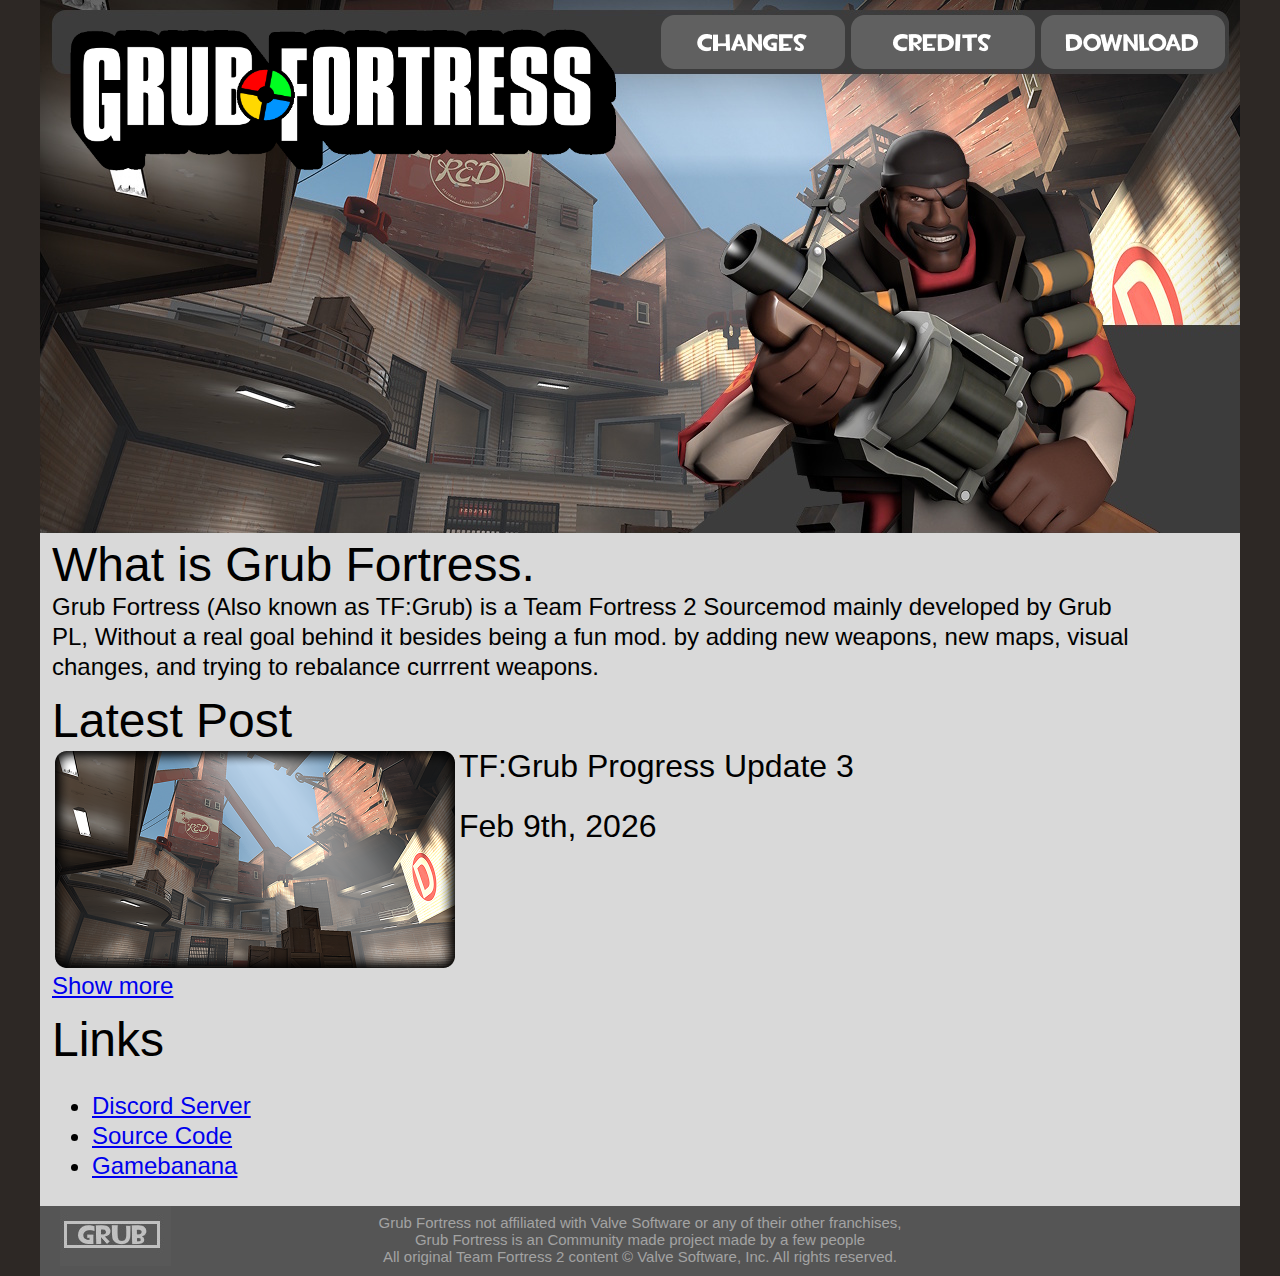
<file: index.html>
<!DOCTYPE HTML PUBLIC "-//W3C//DTD HTML 4.01 Transitional//EN" "http://www.w3.org/TR/html4/loose.dtd">
<html>
<head>
	<meta property="og:title" content="Grub Fortress - Main Page">
	<meta property="og:description" content="Grub Fortress is a Team Fortress 2 Sourcemod">
	<meta property="og:image" content="https://grub-fortress.github.io/images/logo.png">
	<meta name="google-site-verification" content="PGnd_zLhFqprCyQJzB59lXVXNpOjvIG67Uxj0VPS5ao"/>
<link rel="shortcut icon" href="https://www.teamfortress.com/images/favicon.ico" />
<title>Grub Fortress</title>
<link rel="stylesheet" type="text/css" href="main.css" />
<style type="text/css">
#pageContainer, #mainbody, body, html {
	min-height:100%;
}
</style>
<meta http-equiv="Content-Type" content="text/html; charset=utf-8">
</head>
<center>
	
	<div id="mainContainer">
	<div id="pageContainer">
		<div id="MainHeader">
			<a href="index.html" id="logoLink"><img src="images/logo.png" alt="Grub Fortress" id="logoImg"></a>
			<div id="navButtons">
				<a href="changes.html"><img src="images/btn_changes.png" alt="CHANGES" class="navButton"></a>
				<a href="credits.html"><img src="images/btn_credits.png" alt="CREDITS" class="navButton"></a>
				<a href="download.html"><img src="images/btn_download.png" alt="DOWNLOAD" class="navButton"></a>
			</div>
			<div id="MainText">   
			<div id="MainText_Title">
        What is Grub Fortress.
      </div>
        Grub Fortress (Also known as TF:Grub) is a Team Fortress 2 Sourcemod mainly developed by Grub PL, Without a real goal behind it besides being a fun mod. by adding new weapons, new maps, visual changes, and trying to rebalance
        currrent weapons.
			<div id="MainText_TitleStandalone">
        Latest Post
      </div>
		<table>
			<tr>
				<td><a href="posts-new_website.html"><img src="images/post1.png" alt="post1"></a></td>
				<td valign="top" style="font-size:32px;"> TF:Grub Progress Update 3<br><br>Feb 9th, 2026</td>
			</tr>
		</table>
          <a href="posts.html" target="_blank" rel="noopener noreferrer">Show more</a>
			<div id="MainText_TitleStandalone">
        Links
      </div>
        <ul>
          <li><a href="discord.html" target="_blank" rel="noopener noreferrer">Discord Server</a></li>
          <li><a href="https://github.com/grub-fortress/grub_fortress_src" target="_blank" rel="noopener noreferrer">Source Code</a></li>
          <li><a href="https://gamebanana.com/games/23398" target="_blank" rel="noopener noreferrer">Gamebanana</a></li>
        </ul>
		<div style="height:1px;"></div>
			</div>
		</div>
	<div id="footer">
		<div id="copyright">
			Grub Fortress not affiliated with Valve Software or any of their other franchises,<br />
		 	Grub Fortress is an Community made project made by a few people<br />
      All original Team Fortress 2 content © Valve Software, Inc. All rights reserved.
		</div>
	<div id="footerLogo"><img src="images/grub_logo.jpg" height="60" width="111" border="0"></div>
	</div>
  </div>
</div>
</div>
</center>		
</body>
</file>
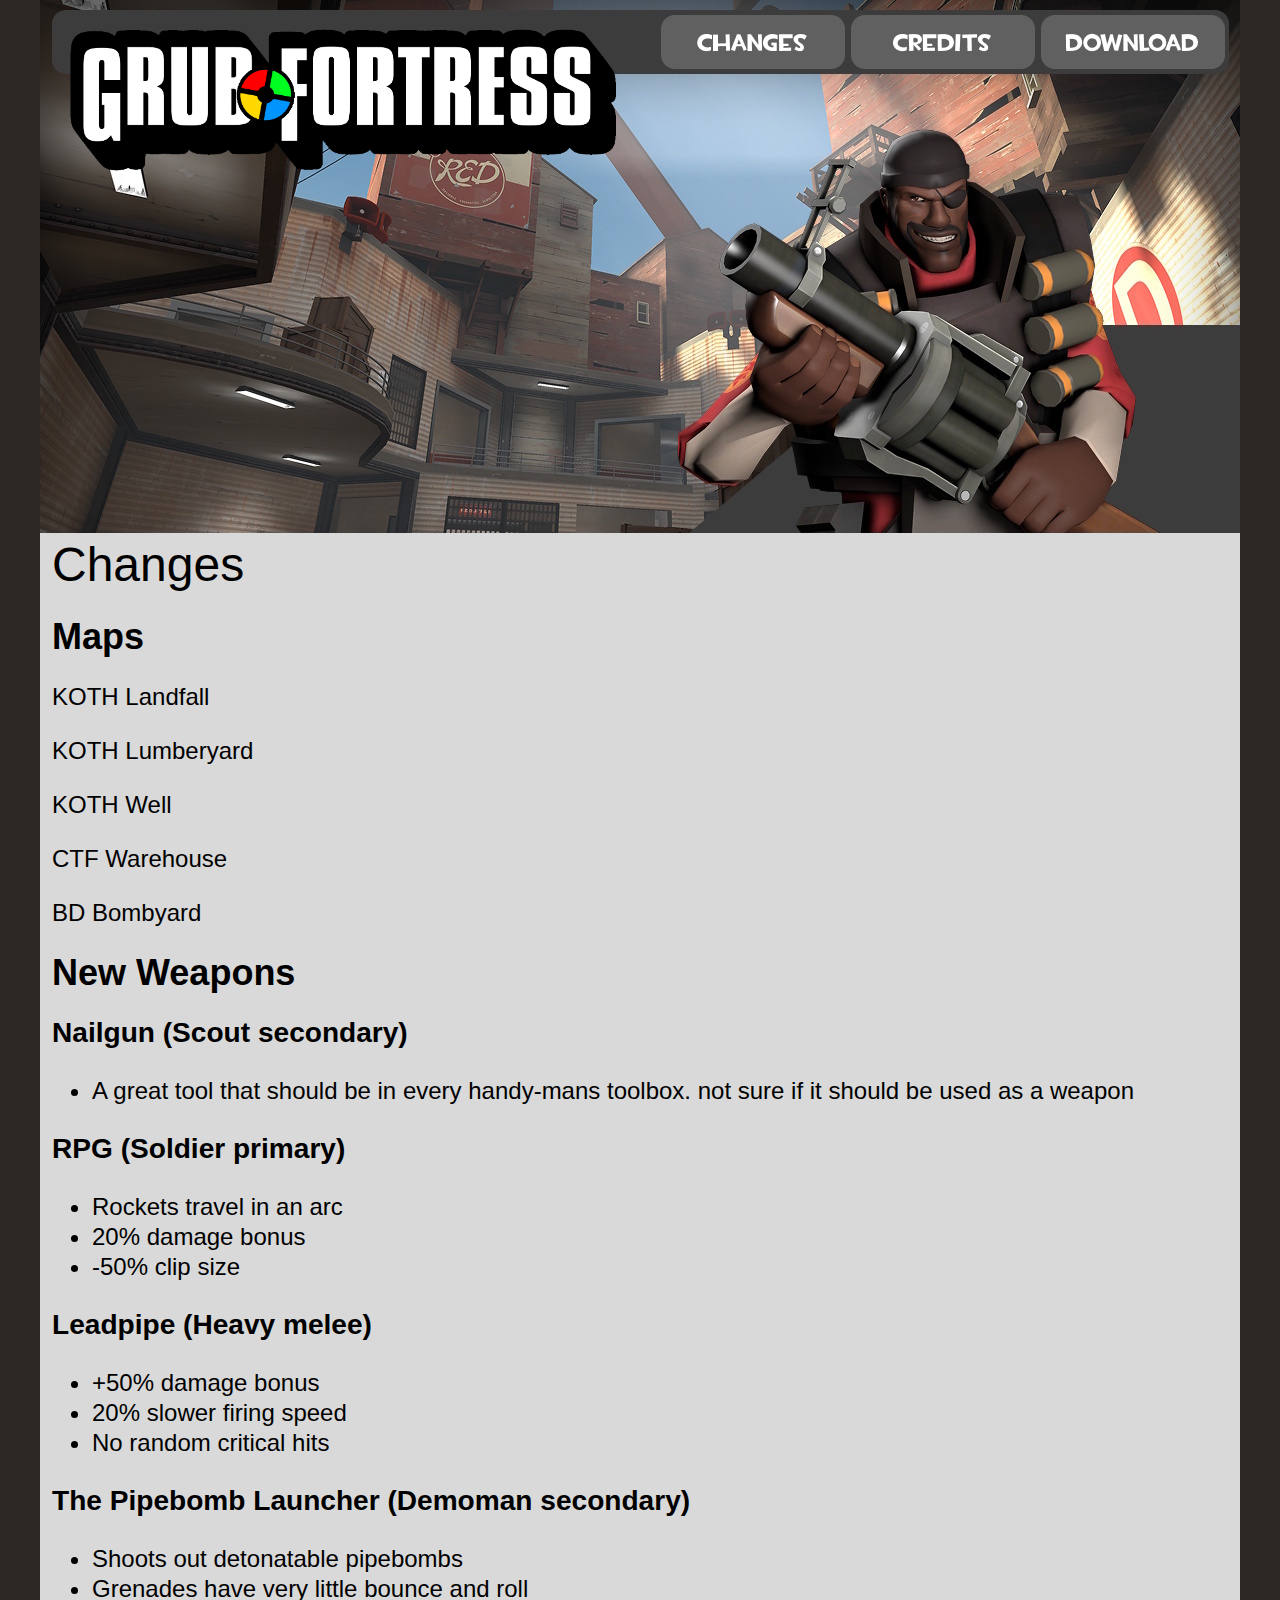
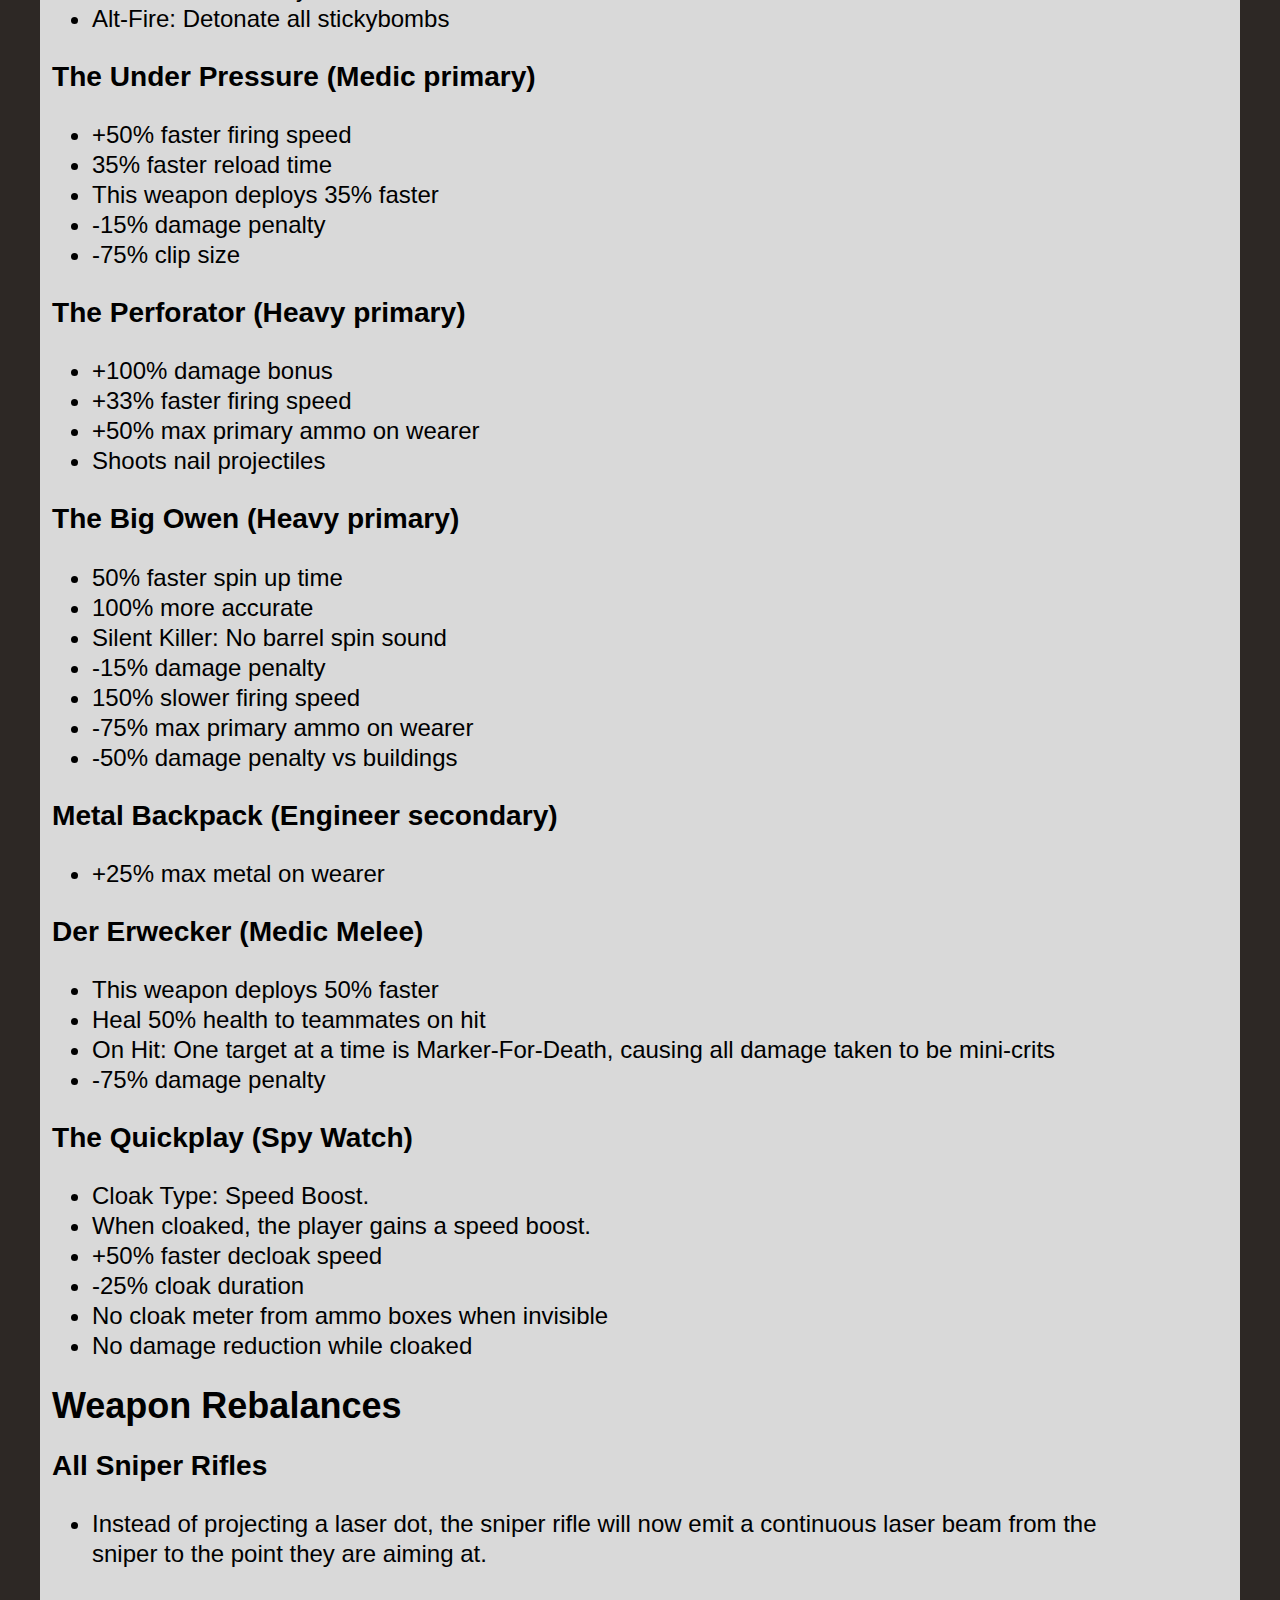
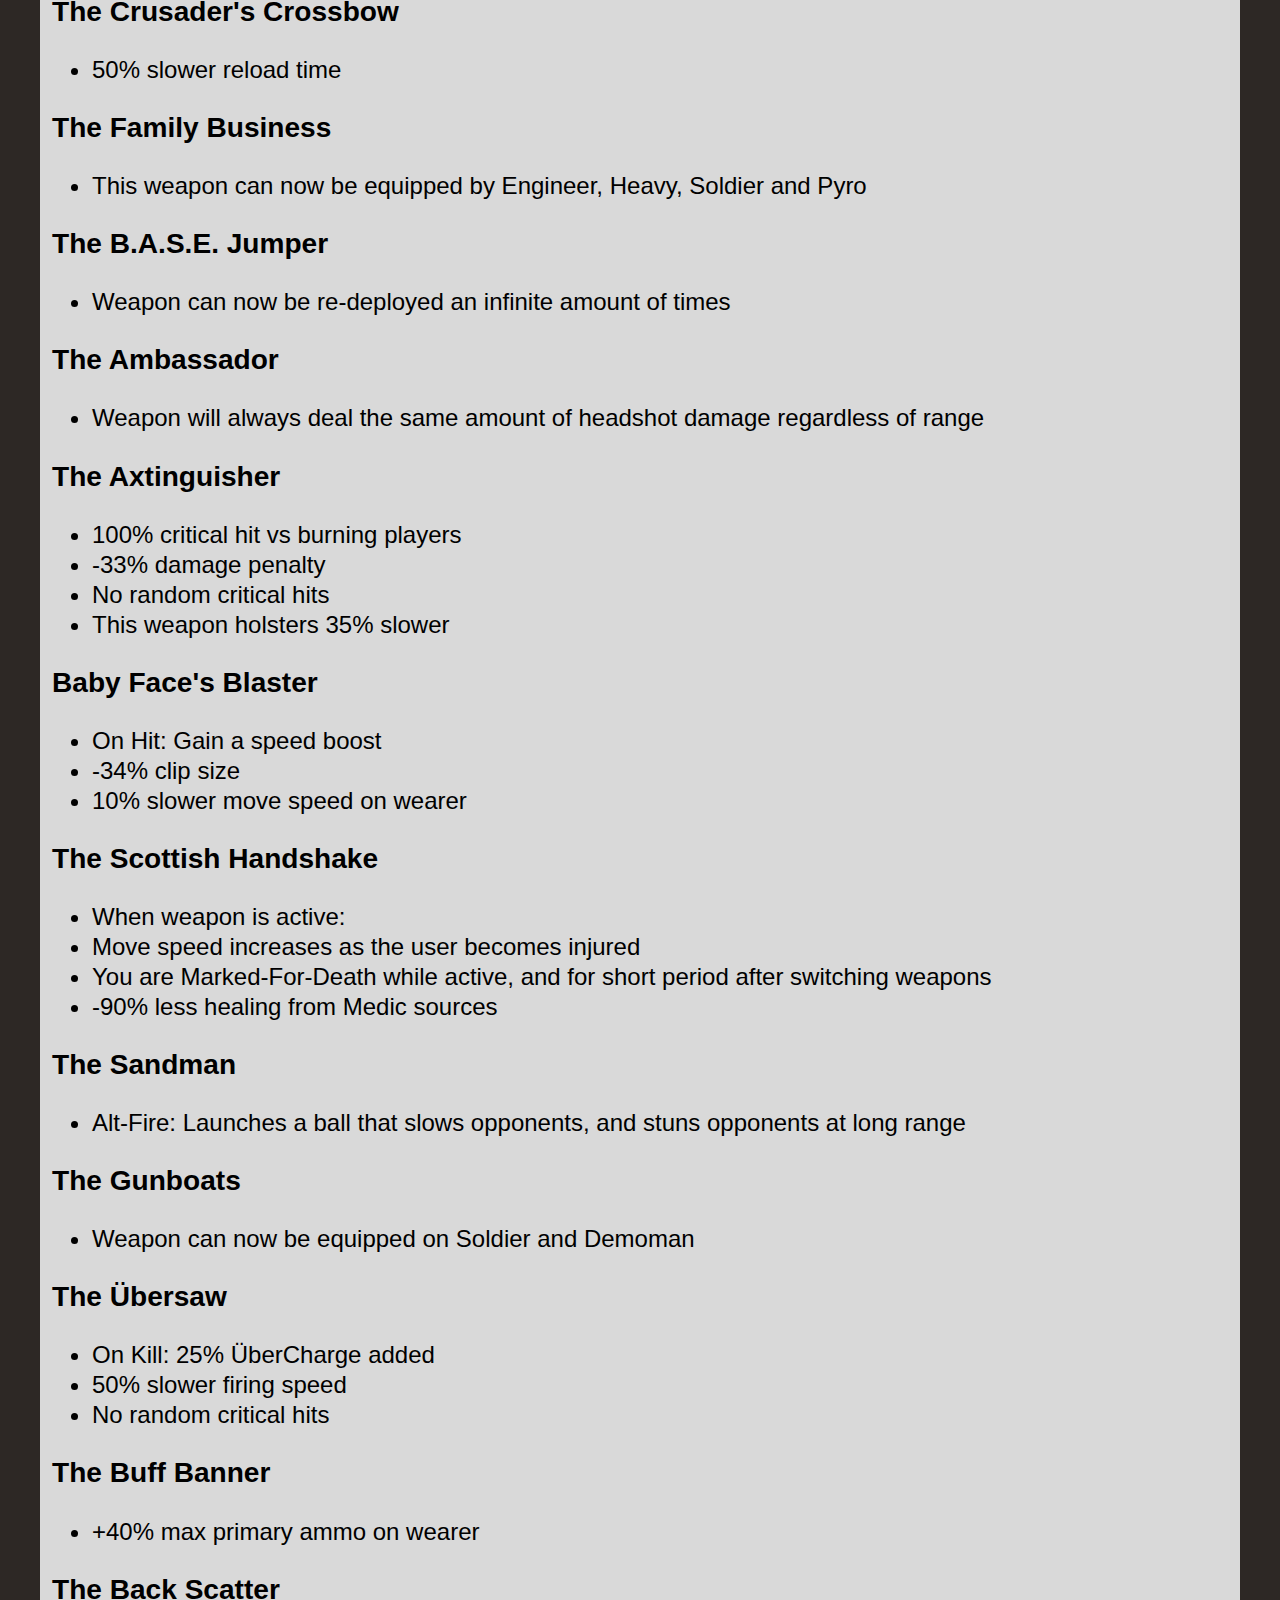
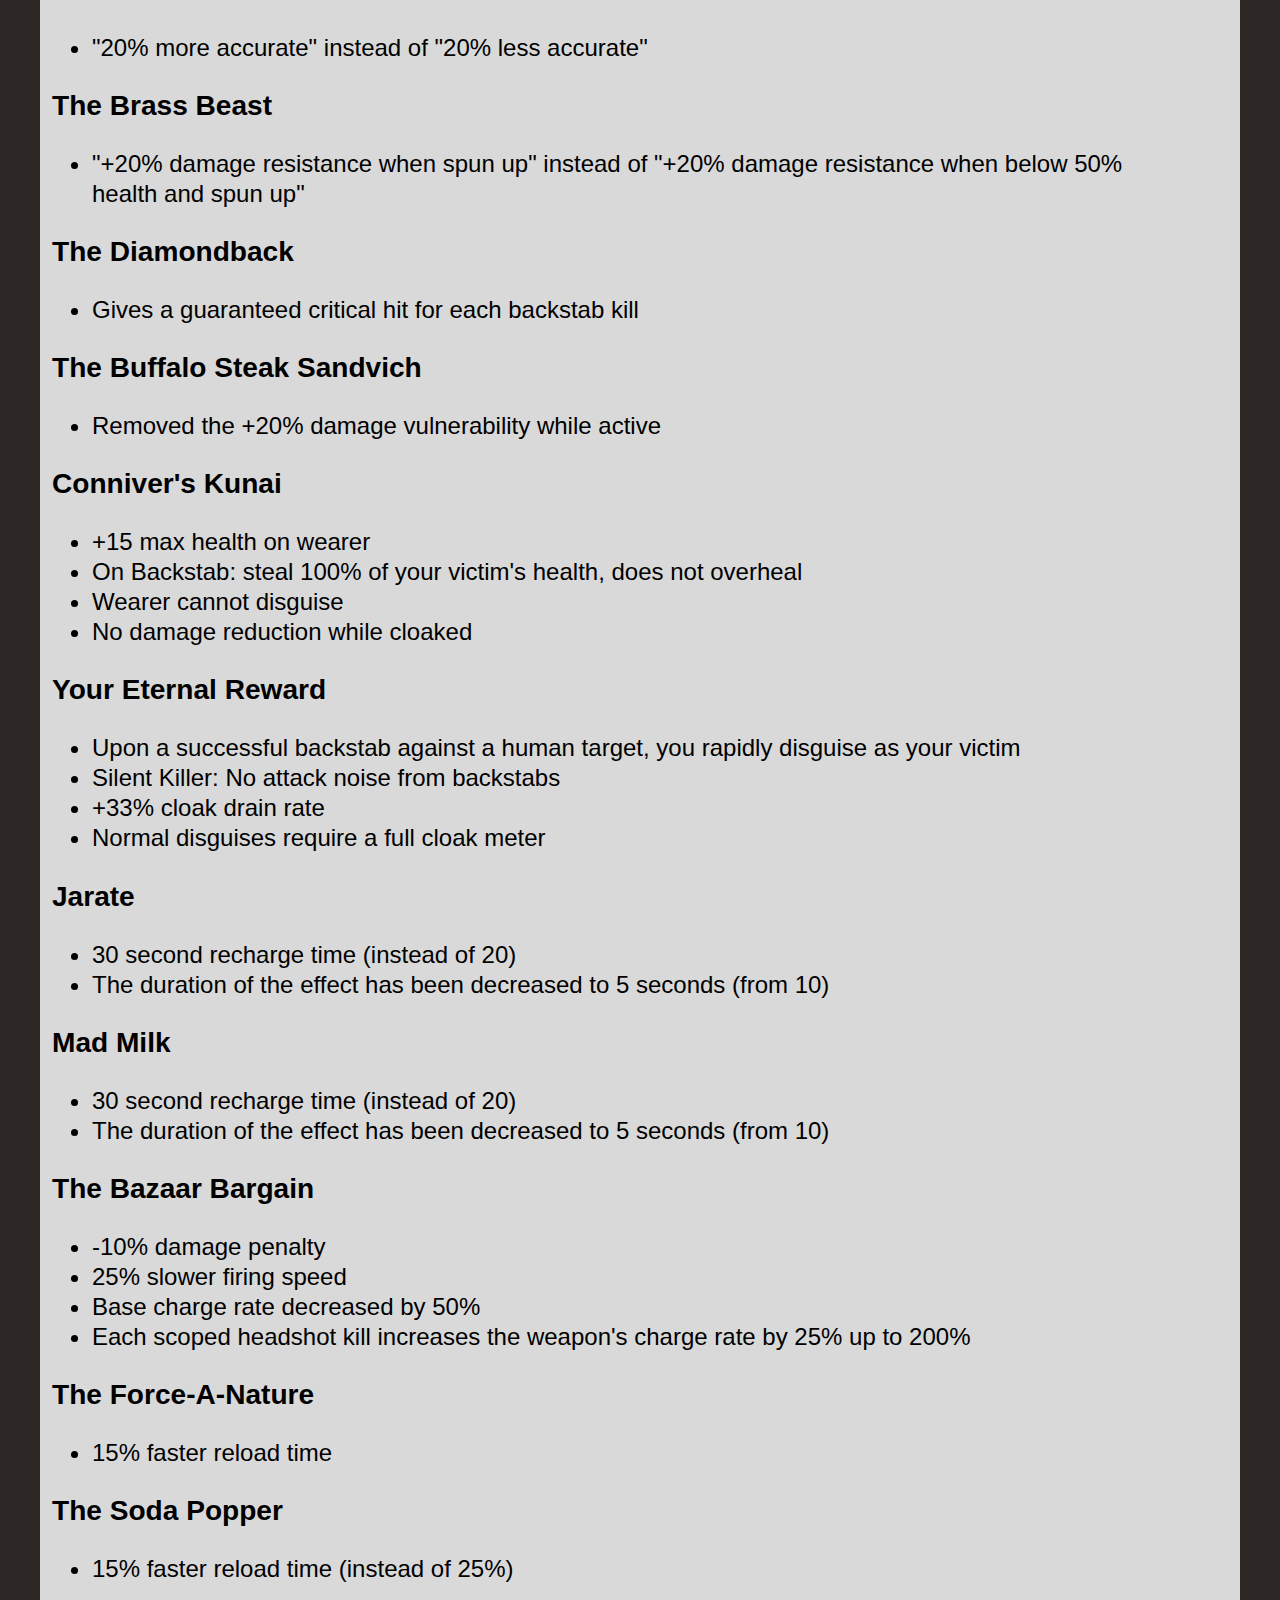
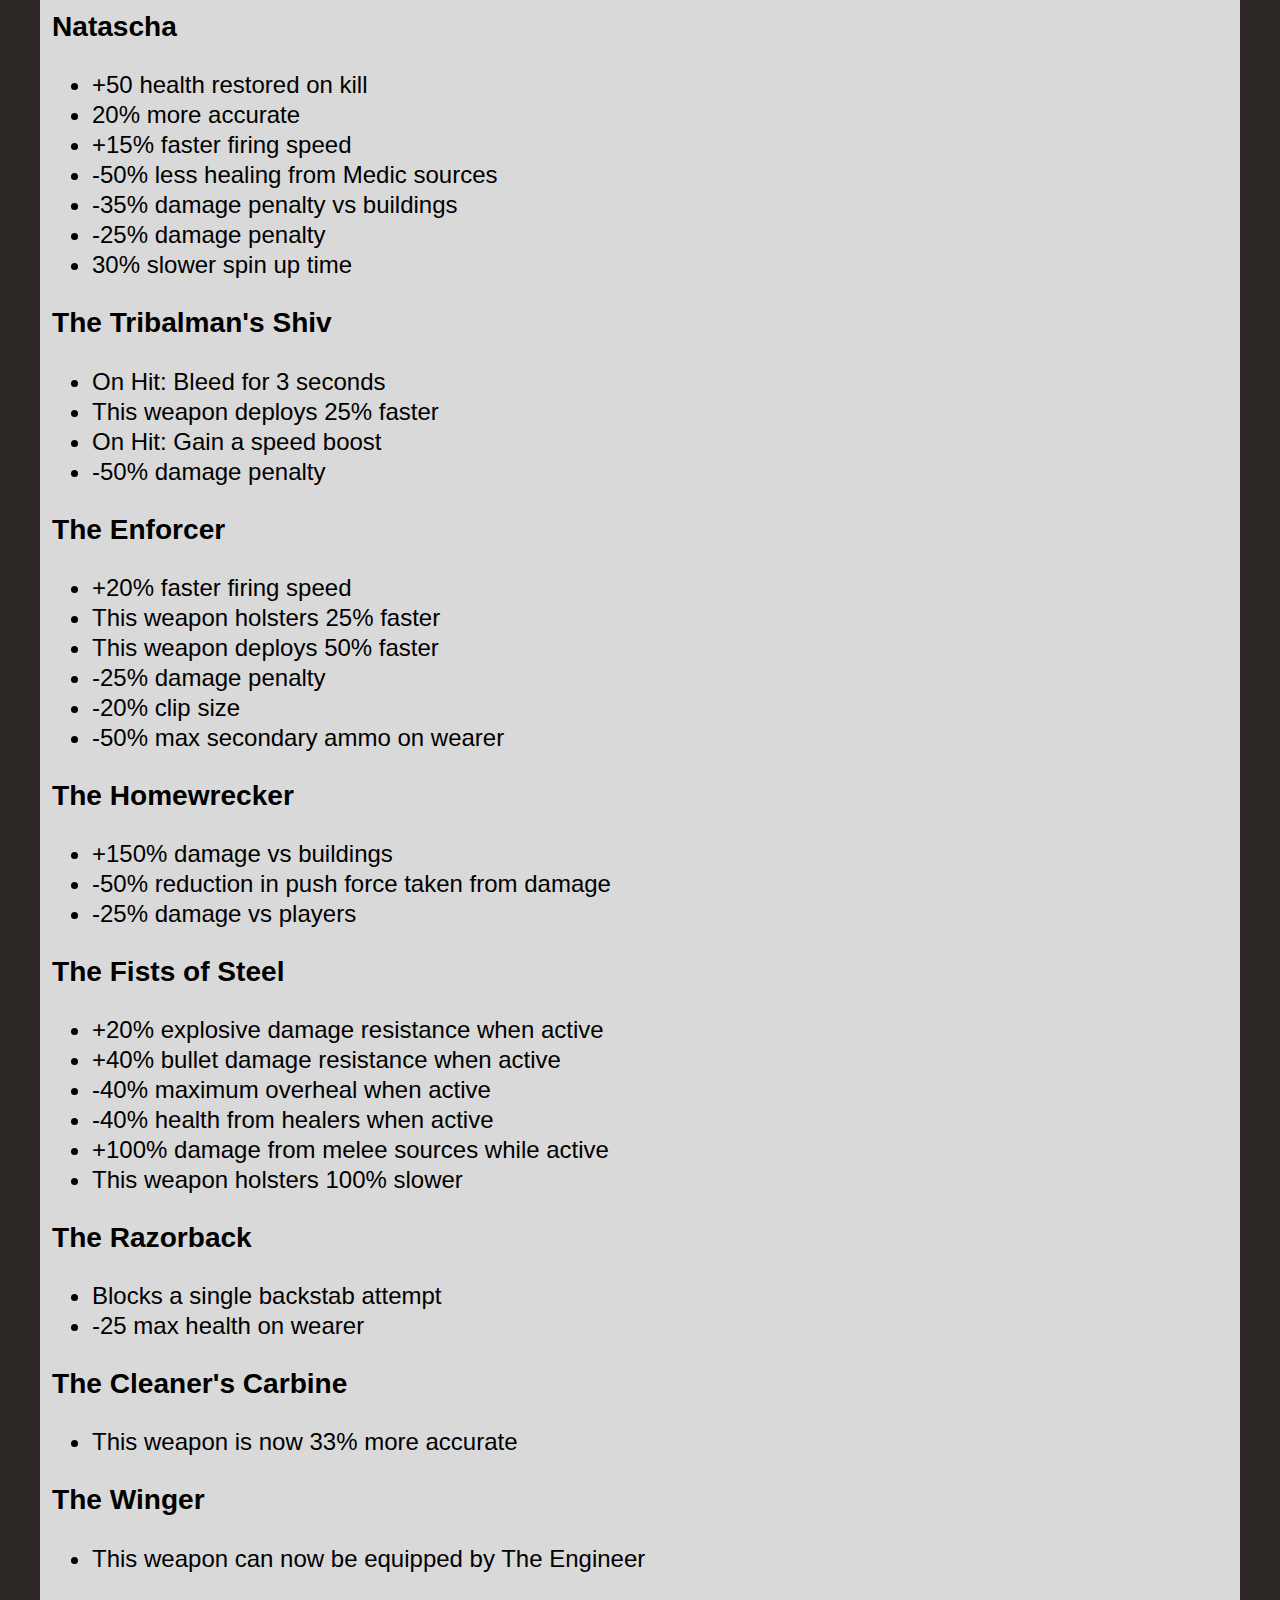
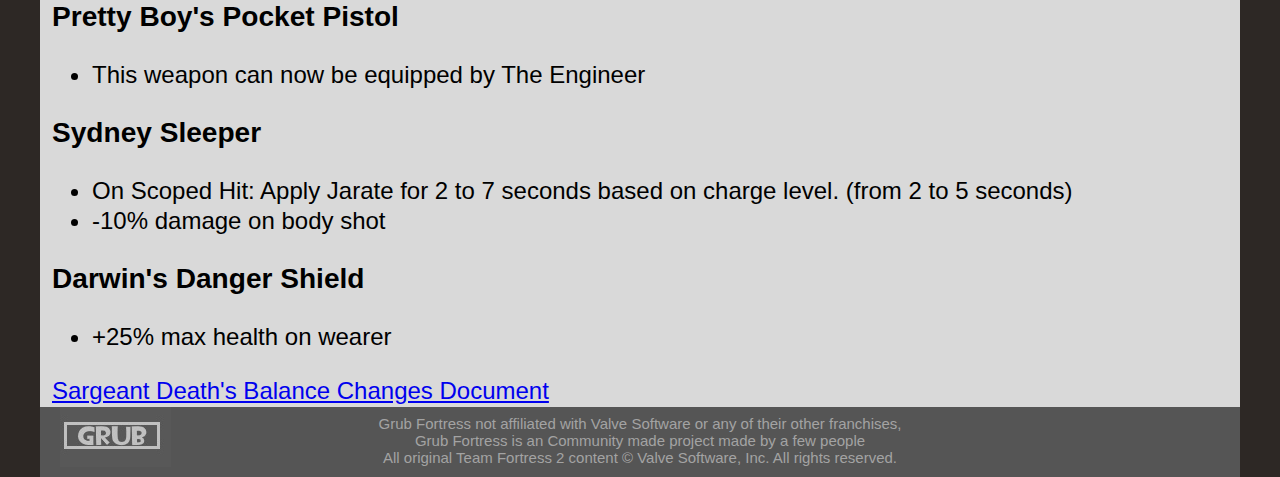
<file: changes.html>
<!DOCTYPE HTML PUBLIC "-//W3C//DTD HTML 4.01 Transitional//EN" "http://www.w3.org/TR/html4/loose.dtd">
<html>
<head>
	<meta property="og:title" content="TF:Grub - Changes">
	<meta property="og:description" content="All Changes For Grub Fortress">
	<meta property="og:image" content="images/logo.png">
<link rel="shortcut icon" href="https://www.teamfortress.com/images/favicon.ico" />
<title>Grub Fortress</title>
<link rel="stylesheet" type="text/css" href="main.css" />
<style type="text/css">
#pageContainer, #mainbody, body, html {
	min-height:100%;
}
</style>
<meta http-equiv="Content-Type" content="text/html; charset=utf-8">
</head>
<center>
	
	<div id="mainContainer">
	<div id="pageContainer">
		<div id="MainHeader">
			<a href="index.html" id="logoLink"><img src="images/logo.png" alt="Grub Fortress" id="logoImg"></a>
			<div id="navButtons">
				<a href="changes.html"><img src="images/btn_changes.png" alt="CHANGES" class="navButton"></a>
				<a href="credits.html"><img src="images/btn_credits.png" alt="CREDITS" class="navButton"></a>
				<a href="download.html"><img src="images/btn_download.png" alt="DOWNLOAD" class="navButton"></a>
			</div>
			<div id="MainText">
		<div id="MainText_Title">
			Changes
		</div>
		
<h2>Maps</h2>
<p>KOTH Landfall</p>
<p>KOTH Lumberyard</p>
<p>KOTH Well</p>
<p>CTF Warehouse</p>
<p>BD Bombyard</p>

	<h2>New Weapons</h2>

	<h3>Nailgun (Scout secondary)</h3>
	<ul>
  	<li>A great tool that should be in every handy-mans toolbox. not sure if it should be used as a weapon</li>
	</ul>

	<h3>RPG (Soldier primary)</h3>
	<ul>
  	<li>Rockets travel in an arc</li>
  	<li>20% damage bonus</li>
  	<li>-50% clip size</li>
	</ul>

	<h3>Leadpipe (Heavy melee)</h3>
	<ul>
  	<li>+50% damage bonus</li>
  	<li>20% slower firing speed</li>
  	<li>No random critical hits</li>
	</ul>

	<h3>The Pipebomb Launcher (Demoman secondary)</h3>
	<ul>
  	<li>Shoots out detonatable pipebombs</li>
  	<li>Grenades have very little bounce and roll</li>
  	<li>Alt-Fire: Detonate all stickybombs</li>
	</ul>

	<h3>The Under Pressure (Medic primary)</h3>
	<ul>
  	<li>+50% faster firing speed</li>
  	<li>35% faster reload time</li>
    <li>This weapon deploys 35% faster</li>
  	<li>-15% damage penalty</li>
  	<li>-75% clip size</li>
	</ul>

	<h3>The Perforator (Heavy primary)</h3>
		<ul>
		<li>+100% damage bonus</li>
		<li>+33% faster firing speed</li>
		<li>+50% max primary ammo on wearer</li>
		<li>Shoots nail projectiles</li>
	</ul>

	<h3>The Big Owen (Heavy primary)</h3>
		<ul>
		<li>50% faster spin up time</li>
		<li>100% more accurate</li>
    <li>Silent Killer: No barrel spin sound</li>
    <li>-15% damage penalty</li>
		<li>150% slower firing speed</li>
		<li>-75% max primary ammo on wearer</li>
    <li>-50% damage penalty vs buildings</li>
	</ul>

	<h3>Metal Backpack (Engineer secondary)</h3>
		<ul>
		<li>+25% max metal on wearer</li>
	</ul>

	<h3>Der Erwecker (Medic Melee)</h3>
		<ul>
		<li>This weapon deploys 50% faster</li>
		<li>Heal 50% health to teammates on hit</li>
    <li>On Hit: One target at a time is Marker-For-Death, causing all damage taken to be mini-crits</li>
		<li>-75% damage penalty</li>
	</ul>

	<h3>The Quickplay (Spy Watch)</h3>
	<ul>
		<li>Cloak Type: Speed Boost.</li>
		<li>When cloaked, the player gains a speed boost.</li>
		<li>+50% faster decloak speed</li>
		<li>-25% cloak duration</li>
		<li>No cloak meter from ammo boxes when invisible</li>
		<li>No damage reduction while cloaked</li>
	</ul>

<h2>Weapon Rebalances</h2>

<h3>All Sniper Rifles</h3>
<ul>
  <li>Instead of projecting a laser dot, the sniper rifle will now emit a continuous laser beam from the sniper to the point they are aiming at.</li>
</ul>

<h3>The Crusader's Crossbow</h3>
<ul>
  <li>50% slower reload time</li>
</ul>

<h3>The Family Business</h3>
<ul>
  <li>This weapon can now be equipped by Engineer, Heavy, Soldier and Pyro</li>
</ul>

<h3>The B.A.S.E. Jumper</h3>
<ul>
  <li>Weapon can now be re-deployed an infinite amount of times</li>
</ul>

<h3>The Ambassador</h3>
<ul>
  <li>Weapon will always deal the same amount of headshot damage regardless of range</li>
</ul>

<h3>The Axtinguisher</h3>
<ul>
  <li>100% critical hit vs burning players</li>
  <li>-33% damage penalty</li>
  <li>No random critical hits</li>
  <li>This weapon holsters 35% slower</li>
</ul>

<h3>Baby Face's Blaster</h3>
<ul>
  <li>On Hit: Gain a speed boost</li>
  <li>-34% clip size</li>
  <li>10% slower move speed on wearer</li>
</ul>

<h3>The Scottish Handshake</h3>
<ul>
  <li>When weapon is active:</li>
  <li>Move speed increases as the user becomes injured</li>
  <li>You are Marked-For-Death while active, and for short period after switching weapons</li>
  <li>-90% less healing from Medic sources</li>
</ul>

<h3>The Sandman</h3>
<ul>
  <li>Alt-Fire: Launches a ball that slows opponents, and stuns opponents at long range</li>
</ul>

<h3>The Gunboats</h3>
<ul>
  <li>Weapon can now be equipped on Soldier and Demoman</li>
</ul>

<h3>The Übersaw</h3>
<ul>
  <li>On Kill: 25% ÜberCharge added</li>
  <li>50% slower firing speed</li>
  <li>No random critical hits</li>
</ul>

<h3>The Buff Banner</h3>
<ul>
  <li>+40% max primary ammo on wearer</li>
</ul>

<h3>The Back Scatter</h3>
<ul>
  <li>"20% more accurate" instead of "20% less accurate"</li>
</ul>

<h3>The Brass Beast</h3>
<ul>
  <li>"+20% damage resistance when spun up" instead of "+20% damage resistance when below 50% health and spun up"</li>
</ul>

<h3>The Diamondback</h3>
<ul>
  <li>Gives a guaranteed critical hit for each backstab kill</li>
</ul>

<h3>The Buffalo Steak Sandvich</h3>
<ul>
  <li>Removed the +20% damage vulnerability while active</li>
</ul>

  <h3>Conniver's Kunai</h3>
  <ul>
  	<li>+15 max health on wearer</li>
  	<li>On Backstab: steal 100% of your victim's health, does not overheal</li>
  	<li>Wearer cannot disguise</li>
  	<li>No damage reduction while cloaked</li>
  </ul>

  <h3>Your Eternal Reward</h3>
  <ul>
  	<li>Upon a successful backstab against a human target, you rapidly disguise as your victim</li>
  	<li>Silent Killer: No attack noise from backstabs</li>
  	<li>+33% cloak drain rate</li>
  	<li>Normal disguises require a full cloak meter</li>
  </ul>

  <h3>Jarate</h3>
  <ul>
  	<li>30 second recharge time (instead of 20)</li>
  	<li>The duration of the effect has been decreased to 5 seconds (from 10)</li>
  </ul>

  <h3>Mad Milk</h3>
  <ul>
  	<li>30 second recharge time (instead of 20)</li>
  	<li>The duration of the effect has been decreased to 5 seconds (from 10)</li>
  </ul>

  <h3>The Bazaar Bargain</h3>
  <ul>
  	<li>-10% damage penalty</li>
  	<li>25% slower firing speed</li>
  	<li>Base charge rate decreased by 50%</li>
  	<li>Each scoped headshot kill increases the weapon's charge rate by 25% up to 200%</li>
  </ul>

  <h3>The Force-A-Nature</h3>
  <ul>
  	<li>15% faster reload time</li>
  </ul>

  <h3>The Soda Popper</h3>
  <ul>
  	<li>15% faster reload time (instead of 25%)</li>
  </ul>

  <h3>Natascha</h3>
  <ul>
  	<li>+50 health restored on kill</li>
  	<li>20% more accurate</li>
  	<li>+15% faster firing speed</li>
  	<li>-50% less healing from Medic sources</li>
  	<li>-35% damage penalty vs buildings</li>
   	<li>-25% damage penalty</li>
  	<li>30% slower spin up time</li>
  </ul>

  <h3>The Tribalman's Shiv</h3>
  <ul>
  	<li>On Hit: Bleed for 3 seconds</li>
  	<li>This weapon deploys 25% faster</li>
  	<li>On Hit: Gain a speed boost</li>
  	<li>-50% damage penalty</li>
  </ul>

  <h3>The Enforcer</h3>
  <ul>
  	<li>+20% faster firing speed</li>
  	<li>This weapon holsters 25% faster</li>
  	<li>This weapon deploys 50% faster</li>
  	<li>-25% damage penalty</li>
  	<li>-20% clip size</li>
  	<li>-50% max secondary ammo on wearer</li>
  </ul>

  <h3>The Homewrecker</h3>
  <ul>
  	<li>+150% damage vs buildings</li>
  	<li>-50% reduction in push force taken from damage</li>
  	<li>-25% damage vs players</li>
  </ul>

  <h3>The Fists of Steel</h3>
  <ul>
  	<li>+20% explosive damage resistance when active</li>
  	<li>+40% bullet damage resistance when active</li>
  	<li>-40% maximum overheal when active</li>
  	<li>-40% health from healers when active</li>
  	<li>+100% damage from melee sources while active</li>
  	<li>This weapon holsters 100% slower</li>
  </ul>

  <h3>The Razorback</h3>
  <ul>
  	<li>Blocks a single backstab attempt</li>
  	<li>-25 max health on wearer</li>
  </ul>

  <h3>The Cleaner's Carbine</h3>
  <ul>
  	<li>This weapon is now 33% more accurate</li>
  </ul>

  <h3>The Winger</h3>
  <ul>
    <li>This weapon can now be equipped by The Engineer</li>
  </ul>

  <h3>Pretty Boy's Pocket Pistol</h3>
  <ul>
    <li>This weapon can now be equipped by The Engineer</li>
  </ul>

  <h3>Sydney Sleeper</h3>
  <ul>
    <li>On Scoped Hit: Apply Jarate for 2 to 7 seconds based on charge level. (from 2 to 5 seconds)</li>
    <li>-10% damage on body shot</li>
  </ul>

  <h3>Darwin's Danger Shield</h3>
  <ul>
    <li>+25% max health on wearer</li>
  </ul>
  
<a href="balancedoc.html" target="_blank" rel="noopener noreferrer">Sargeant Death's Balance Changes Document</a>

		<div style="height:1px;"></div>
			</div>
		</div>
	<div id="footer">
		<div id="copyright">
			Grub Fortress not affiliated with Valve Software or any of their other franchises,<br />
		 	Grub Fortress is an Community made project made by a few people<br />
      All original Team Fortress 2 content © Valve Software, Inc. All rights reserved.
		</div>
	<div id="footerLogo"><img src="images/grub_logo.jpg" height="60" width="111" border="0"></div>
	</div>
  </div>
</div>
</div>
</center>		
</body>
</file>
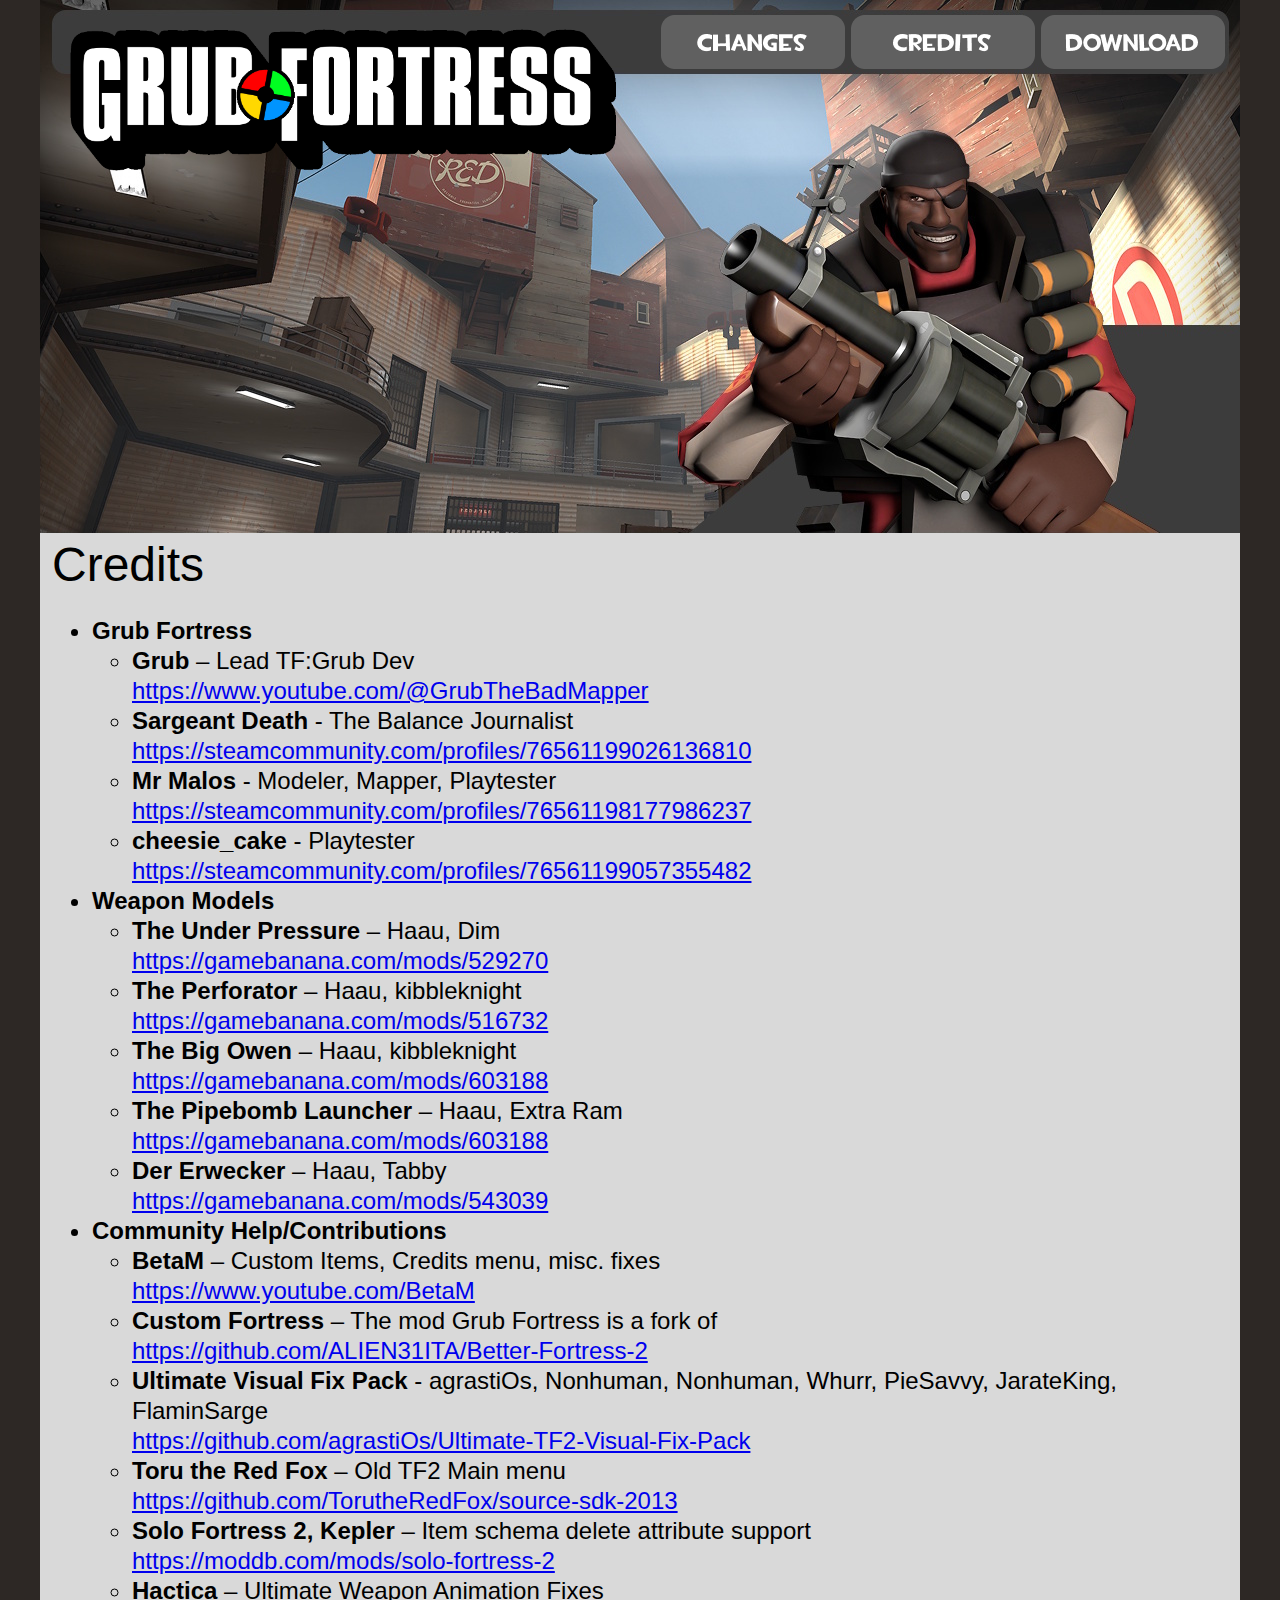
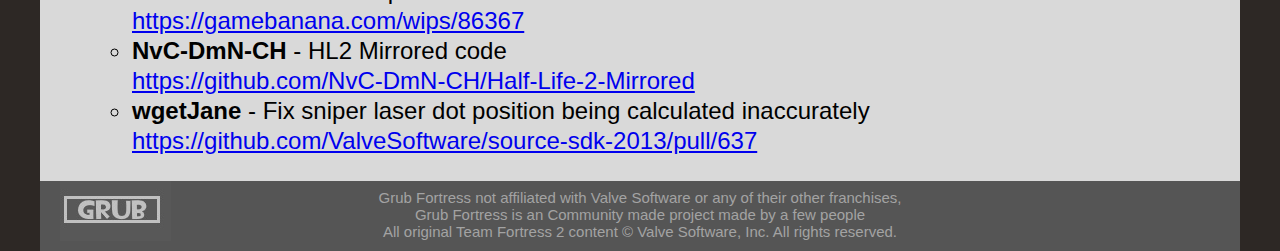
<file: credits.html>
<!DOCTYPE HTML PUBLIC "-//W3C//DTD HTML 4.01 Transitional//EN" "http://www.w3.org/TR/html4/loose.dtd">
<html>
<head>
<link rel="shortcut icon" href="https://www.teamfortress.com/images/favicon.ico" />
<title>Grub Fortress</title>
<link rel="stylesheet" type="text/css" href="main.css" />
<style type="text/css">
#pageContainer, #mainbody, body, html {
	min-height:100%;
}
</style>
<meta http-equiv="Content-Type" content="text/html; charset=utf-8">
</head>
<center>
	
	<div id="mainContainer">
	<div id="pageContainer">
		<div id="MainHeader">
			<a href="index.html" id="logoLink"><img src="images/logo.png" alt="Grub Fortress" id="logoImg"></a>
			<div id="navButtons">
				<a href="changes.html"><img src="images/btn_changes.png" alt="CHANGES" class="navButton"></a>
				<a href="credits.html"><img src="images/btn_credits.png" alt="CREDITS" class="navButton"></a>
				<a href="download.html"><img src="images/btn_download.png" alt="DOWNLOAD" class="navButton"></a>
			</div>
			<div id="MainText">
		<div id="MainText_Title">
			Credits
		</div>
		<ul>
		<li><strong>Grub Fortress</strong></li>
		<ul>
			<li>
			<strong>Grub</strong> – Lead TF:Grub Dev<br>
			<a href="https://www.youtube.com/@GrubTheBadMapper" target="_blank" rel="noopener noreferrer">
				https://www.youtube.com/@GrubTheBadMapper
			</a>
			</li>
			<li>
			<strong>Sargeant Death</strong> - The Balance Journalist<br>
			<a href="https://steamcommunity.com/profiles/76561199026136810" target="_blank" rel="noopener noreferrer">
				https://steamcommunity.com/profiles/76561199026136810
			</a>
			</li>
			<li>
			<strong>Mr Malos</strong> - Modeler, Mapper, Playtester<br>
			<a href="https://steamcommunity.com/profiles/76561198177986237" target="_blank" rel="noopener noreferrer">
				https://steamcommunity.com/profiles/76561198177986237
			</a>
			</li>
			<li>
			<strong>cheesie_cake</strong> - Playtester<br>
			<a href="https://steamcommunity.com/profiles/76561199057355482" target="_blank" rel="noopener noreferrer">
				https://steamcommunity.com/profiles/76561199057355482
			</a>
			</li>
		</ul>

		<li><strong>Weapon Models</strong></li>
		<ul>
			<li>
			<strong>The Under Pressure</strong> – Haau, Dim<br>
			<a href="https://gamebanana.com/mods/529270" target="_blank" rel="noopener noreferrer">
				https://gamebanana.com/mods/529270
			</a>
			</li>
			<li>
			<strong>The Perforator</strong> – Haau, kibbleknight<br>
			<a href="https://gamebanana.com/mods/516732" target="_blank" rel="noopener noreferrer">
				https://gamebanana.com/mods/516732
			</a>
			</li>
			<li>
			<strong>The Big Owen</strong> – Haau, kibbleknight<br>
			<a href="https://gamebanana.com/mods/603188" target="_blank" rel="noopener noreferrer">
				https://gamebanana.com/mods/603188
			</a>
			</li>
			<li>
			<strong>The Pipebomb Launcher</strong> – Haau, Extra Ram<br>
			<a href="https://gamebanana.com/mods/418217" target="_blank" rel="noopener noreferrer">
				https://gamebanana.com/mods/603188
			</a>
		</li>
			<li>
			<strong>Der Erwecker</strong> – Haau, Tabby<br>
			<a href="https://gamebanana.com/mods/543039" target="_blank" rel="noopener noreferrer">
				https://gamebanana.com/mods/543039
			</a>
		</li>
		</ul>


		<li><strong>Community Help/Contributions</strong></li>
		<ul>
			<li><strong>BetaM</strong> – Custom Items, Credits menu, misc. fixes<br>
			<a href="https://www.youtube.com/BetaM" target="_blank" rel="noopener noreferrer">https://www.youtube.com/BetaM</a>
			</li>
			<li><strong>Custom Fortress</strong> – The mod Grub Fortress is a fork of<br>
			<a href="https://github.com/ALIEN31ITA/Better-Fortress-2" target="_blank" rel="noopener noreferrer">https://github.com/ALIEN31ITA/Better-Fortress-2</a>
			</li>
			<li><strong>Ultimate Visual Fix Pack</strong> - agrastiOs, Nonhuman, Nonhuman, Whurr, PieSavvy, JarateKing, FlaminSarge<br>
			<a href="https://github.com/agrastiOs/Ultimate-TF2-Visual-Fix-Pack" target="_blank" rel="noopener noreferrer">https://github.com/agrastiOs/Ultimate-TF2-Visual-Fix-Pack</a>
			</li>
			<li><strong>Toru the Red Fox</strong> – Old TF2 Main menu<br>
			<a href="https://github.com/TorutheRedFox/source-sdk-2013" target="_blank" rel="noopener noreferrer">https://github.com/TorutheRedFox/source-sdk-2013</a>
			</li>
			<li><strong>Solo Fortress 2, Kepler</strong> – Item schema delete attribute support<br>
			<a href="https://moddb.com/mods/solo-fortress-2" target="_blank" rel="noopener noreferrer">https://moddb.com/mods/solo-fortress-2</a>
			</li>
			<li><strong>Hactica</strong> – Ultimate Weapon Animation Fixes<br>
			<a href="https://gamebanana.com/wips/86367" target="_blank" rel="noopener noreferrer">https://gamebanana.com/wips/86367</a>
			</li>
			<li><strong>NvC-DmN-CH</strong> - HL2 Mirrored code<br>
			<a href="https://github.com/NvC-DmN-CH/Half-Life-2-Mirrored" target="_blank" rel="noopener noreferrer">https://github.com/NvC-DmN-CH/Half-Life-2-Mirrored</a>
			</li>
			<li><strong>wgetJane</strong> - Fix sniper laser dot position being calculated inaccurately<br>
			<a href="https://github.com/ValveSoftware/source-sdk-2013/pull/637" target="_blank" rel="noopener noreferrer">https://github.com/ValveSoftware/source-sdk-2013/pull/637</a>
			</li>
		</ul>
		</ul>
		<div style="height:1px;"></div>
			</div>
		</div>
	<div id="footer">
		<div id="copyright">
			Grub Fortress not affiliated with Valve Software or any of their other franchises,<br />
		 	Grub Fortress is an Community made project made by a few people<br />
      All original Team Fortress 2 content © Valve Software, Inc. All rights reserved.
		</div>
	<div id="footerLogo"><img src="images/grub_logo.jpg" height="60" width="111" border="0"></div>
	</div>
  </div>
</div>
</div>
</center>		
</body>
</file>
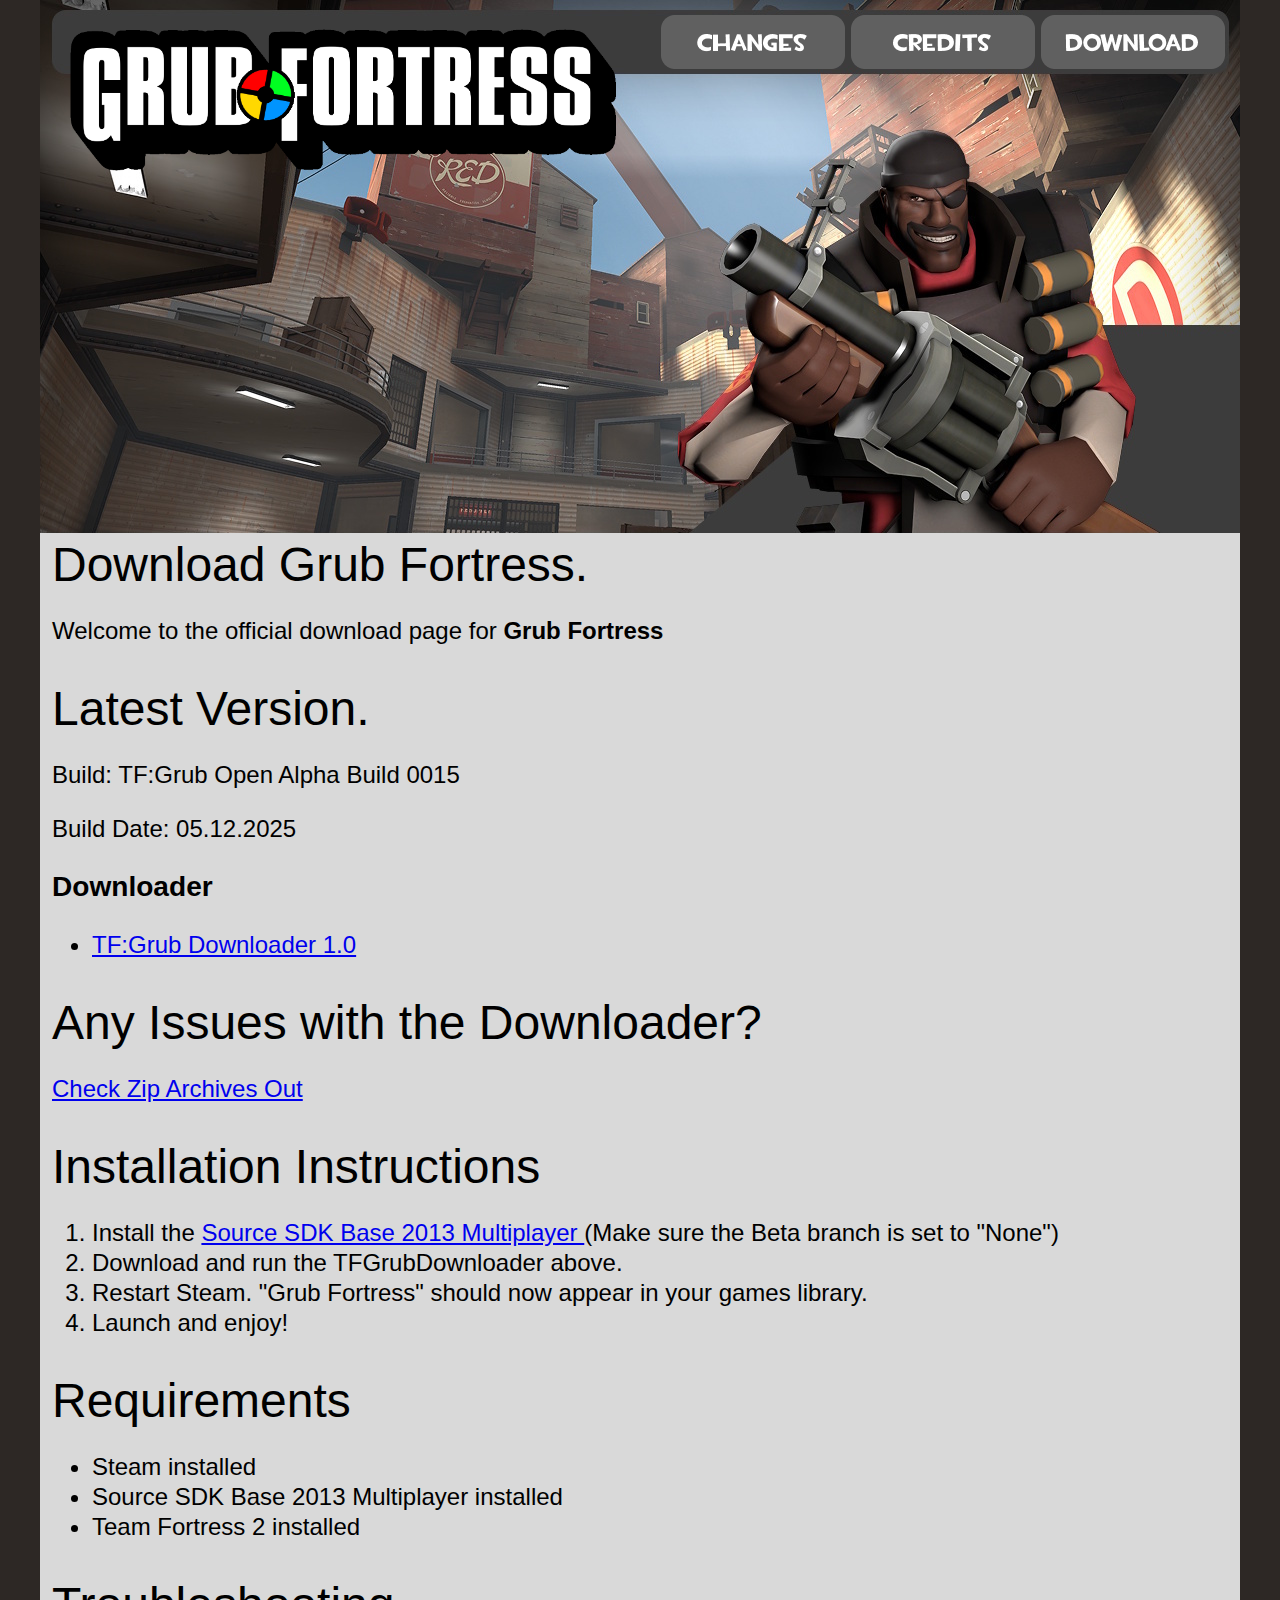
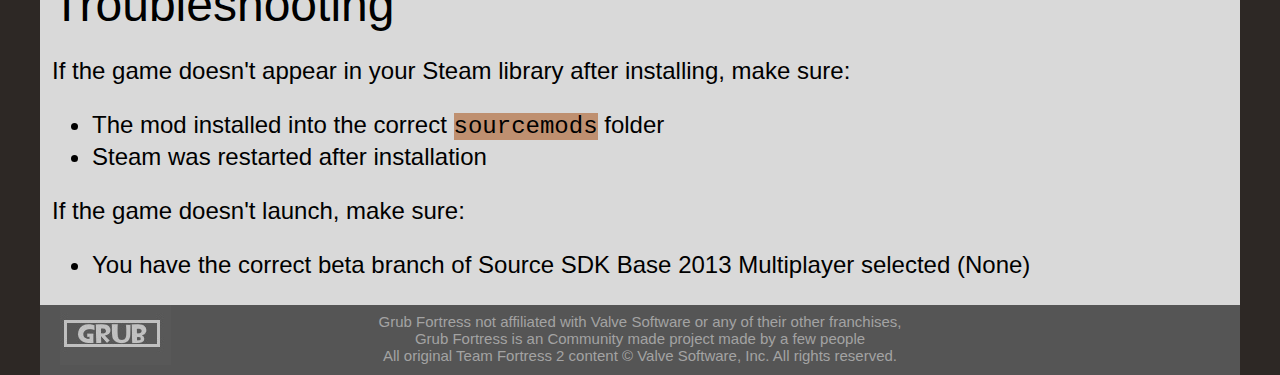
<file: download.html>
<!DOCTYPE HTML PUBLIC "-//W3C//DTD HTML 4.01 Transitional//EN" "http://www.w3.org/TR/html4/loose.dtd">
<html>
<head>
	<meta property="og:title" content="TF:Grub - Download">
	<meta property="og:description" content="Download page For Grub Fortress">
	<meta property="og:image" content="images/logo.png">
<link rel="shortcut icon" href="https://www.teamfortress.com/images/favicon.ico" />
<title>Grub Fortress</title>
<link rel="stylesheet" type="text/css" href="main.css" />
<style type="text/css">
#pageContainer, #mainbody, body, html {
	min-height:100%;
}
</style>
<meta http-equiv="Content-Type" content="text/html; charset=utf-8">
</head>
<center>
	
	<div id="mainContainer">
	<div id="pageContainer">
		<div id="MainHeader">
			<a href="index.html" id="logoLink"><img src="images/logo.png" alt="Grub Fortress" id="logoImg"></a>
			<div id="navButtons">
				<a href="changes.html"><img src="images/btn_changes.png" alt="CHANGES" class="navButton"></a>
				<a href="credits.html"><img src="images/btn_credits.png" alt="CREDITS" class="navButton"></a>
				<a href="download.html"><img src="images/btn_download.png" alt="DOWNLOAD" class="navButton"></a>
			</div>
			<div id="MainText">
			<div id="MainText_Title">
        Download Grub Fortress.
      </div>
<p>Welcome to the official download page for <strong>Grub Fortress</strong></p>
<div id="MainText_TitleStandalone">
  Latest Version.
</div>
<p>Build: TF:Grub Open Alpha Build 0015</p>
<p>Build Date: 05.12.2025</p>

<h3>Downloader</h3>
<ul>
	<li><a href="https://github.com/Grub-Fortress/TFGrubDownloader/releases/download/v1.0.0/tfgrub_downloader.exe" download>TF:Grub Downloader 1.0</a></li> 
</ul>

<div id="MainText_TitleStandalone">
  Any Issues with the Downloader?
</div>
<p><a href="legacy_download.html">Check Zip Archives Out</a></p>

<div id="MainText_TitleStandalone">
  Installation Instructions
</div>
<ol>
  <li>Install the
    <a href="steam://install/243750">
     Source SDK Base 2013 Multiplayer
    </a>
    (Make sure the Beta branch is set to "None")
  </li>
  <li>Download and run the TFGrubDownloader above.</li>
  <li>Restart Steam. "Grub Fortress" should now appear in your games library.</li>
  <li>Launch and enjoy!</li>
</ol>

<div id="MainText_TitleStandalone">
  Requirements
</div>
<ul>
  <li>Steam installed</li>
  <li>Source SDK Base 2013 Multiplayer installed</li>
  <li>Team Fortress 2 installed</li>
</ul>

<div id="MainText_TitleStandalone">
  Troubleshooting
</div>
<p>If the game doesn't appear in your Steam library after installing, make sure:</p>
<ul>
  <li>The mod installed into the correct <code>sourcemods</code> folder</li>
  <li>Steam was restarted after installation</li>
</ul>
<p>If the game doesn't launch, make sure:</p>
<ul>
  <li>You have the correct beta branch of Source SDK Base 2013 Multiplayer selected (None)</li>
</ul>
		<div style="height:1px;"></div>
			</div>
		</div>
	<div id="footer">
		<div id="copyright">
			Grub Fortress not affiliated with Valve Software or any of their other franchises,<br />
		 	Grub Fortress is an Community made project made by a few people<br />
      All original Team Fortress 2 content © Valve Software, Inc. All rights reserved.
		</div>
	<div id="footerLogo"><img src="images/grub_logo.jpg" height="60" width="111" border="0"></div>
	</div>
  </div>
</div>
</div>
</center>		
</body>
</file>
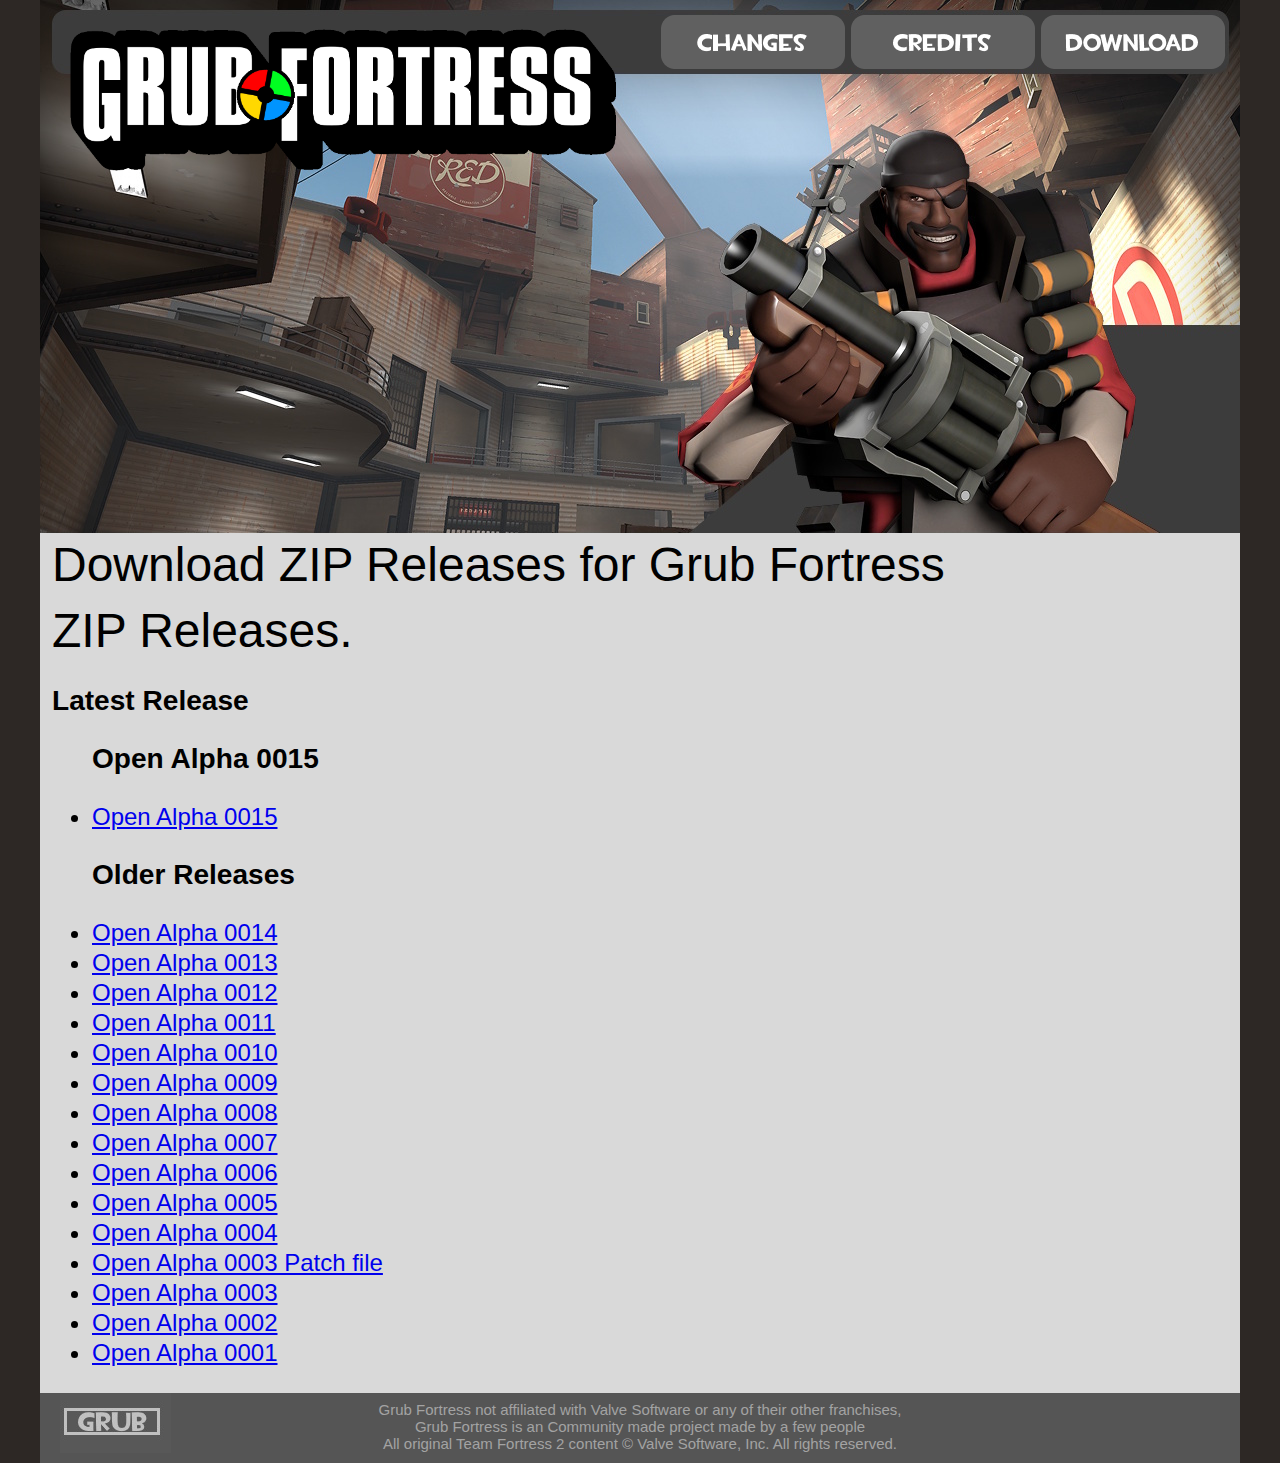
<file: legacy_download.html>
<!DOCTYPE HTML PUBLIC "-//W3C//DTD HTML 4.01 Transitional//EN" "http://www.w3.org/TR/html4/loose.dtd">
<html>
<head>
<link rel="shortcut icon" href="https://www.teamfortress.com/images/favicon.ico" />
<title>Grub Fortress</title>
<link rel="stylesheet" type="text/css" href="main.css" />
<style type="text/css">
#pageContainer, #mainbody, body, html {
	min-height:100%;
}
</style>
<meta http-equiv="Content-Type" content="text/html; charset=utf-8">
</head>
<center>
	
	<div id="mainContainer">
	<div id="pageContainer">
		<div id="MainHeader">
			<a href="index.html" id="logoLink"><img src="images/logo.png" alt="Grub Fortress" id="logoImg"></a>
			<div id="navButtons">
				<a href="changes.html"><img src="images/btn_changes.png" alt="CHANGES" class="navButton"></a>
				<a href="credits.html"><img src="images/btn_credits.png" alt="CREDITS" class="navButton"></a>
				<a href="download.html"><img src="images/btn_download.png" alt="DOWNLOAD" class="navButton"></a>
			</div>
			<div id="MainText">
			<div id="MainText_Title">
        Download ZIP Releases for Grub Fortress
      </div>
<div id="MainText_TitleStandalone">
  ZIP Releases.
</div>
<h3>Latest Release</h3>
<ul>
<h3>Open Alpha 0015</h3>
	<li><a href="https://github.com/Grub-Fortress/grub_fortress/releases/download/Open-Alpha-0015/tfgrub_open_alpha_0015.7z" download>Open Alpha 0015</a></li> 
<h3>Older Releases</h3>
	<li><a href="https://github.com/Grub-Fortress/grub_fortress/releases/download/Open-Alpha-0014/tfgrub_open_alpha_0014.7z" download>Open Alpha 0014</a></li> 
	<li><a href="https://github.com/Grub-Fortress/grub_fortress/releases/download/Open-Alpha-0013/tfgrub_open_alpha_0013.7z" download>Open Alpha 0013</a></li> 
	<li><a href="https://github.com/Grub-Fortress/grub_fortress/releases/download/Open-Alpha-0012/tfgrub_open_alpha_0012.7z" download>Open Alpha 0012</a></li> 
	<li><a href="https://github.com/Grub-Fortress/grub_fortress/releases/download/Open-Alpha-0011/tfgrub_open_alpha_0011.7z" download>Open Alpha 0011</a></li> 
	<li><a href="https://github.com/Grub-Fortress/grub_fortress/releases/download/Open-Alpha-0010/tfgrub_open_alpha_0010.7z" download>Open Alpha 0010</a></li> 
	<li><a href="https://github.com/Grub-Fortress/grub_fortress/releases/download/Open-Alpha-0009/tfgrub_open_alpha_0009.7z" download>Open Alpha 0009</a></li> 
	<li><a href="https://github.com/Grub-Fortress/grub_fortress/releases/download/Open-Alpha-0008/tfgrub_open_alpha_0008.7z" download>Open Alpha 0008</a></li> 
	<li><a href="https://github.com/Grub-Fortress/grub_fortress/releases/download/Open-Alpha-0007/tfgrub_open_alpha_0007.7z" download>Open Alpha 0007</a></li> 
	<li><a href="https://github.com/Grub-Fortress/grub_fortress/releases/download/Open-Alpha-0006/tfgrub_open_alpha_0006.7z" download>Open Alpha 0006</a></li> 
	<li><a href="https://github.com/Grub-Fortress/grub_fortress/releases/download/Open-Alpha-0005/tfgrub_open_alpha_0005.7z" download>Open Alpha 0005</a></li> 
	<li><a href="https://github.com/Grub-Fortress/grub_fortress/releases/download/Open-Alpha-0004/tfgrub_open_alpha_0004.7z" download>Open Alpha 0004</a></li> 
	<li><a href="https://github.com/Grub-Fortress/grub_fortress/releases/download/Open-Alpha-0003/patch.7z" download>Open Alpha 0003 Patch file</a></li>
	<li><a href="https://github.com/Grub-Fortress/grub_fortress/releases/download/Open-Alpha-0003/tfgrub_open_alpha_0003.7z" download>Open Alpha 0003</a></li> 
	<li><a href="https://github.com/Grub-Fortress/grub_fortress/releases/download/Open-Alpha-0002/tfgrub_open_alpha_0002.7z" download>Open Alpha 0002</a></li> 
	<li><a href="https://github.com/Grub-Fortress/grub_fortress/releases/download/Open-Alpha-0001/tfgrub_open_alpha_0001.7z" download>Open Alpha 0001</a></li> 
</ul>
		<div style="height:1px;"></div>
			</div>
		</div>
	<div id="footer">
		<div id="copyright">
			Grub Fortress not affiliated with Valve Software or any of their other franchises,<br />
		 	Grub Fortress is an Community made project made by a few people<br />
      All original Team Fortress 2 content © Valve Software, Inc. All rights reserved.
		</div>
	<div id="footerLogo"><img src="images/grub_logo.jpg" height="60" width="111" border="0"></div>
	</div>
  </div>
</div>
</div>
</center>		
</body>
</file>
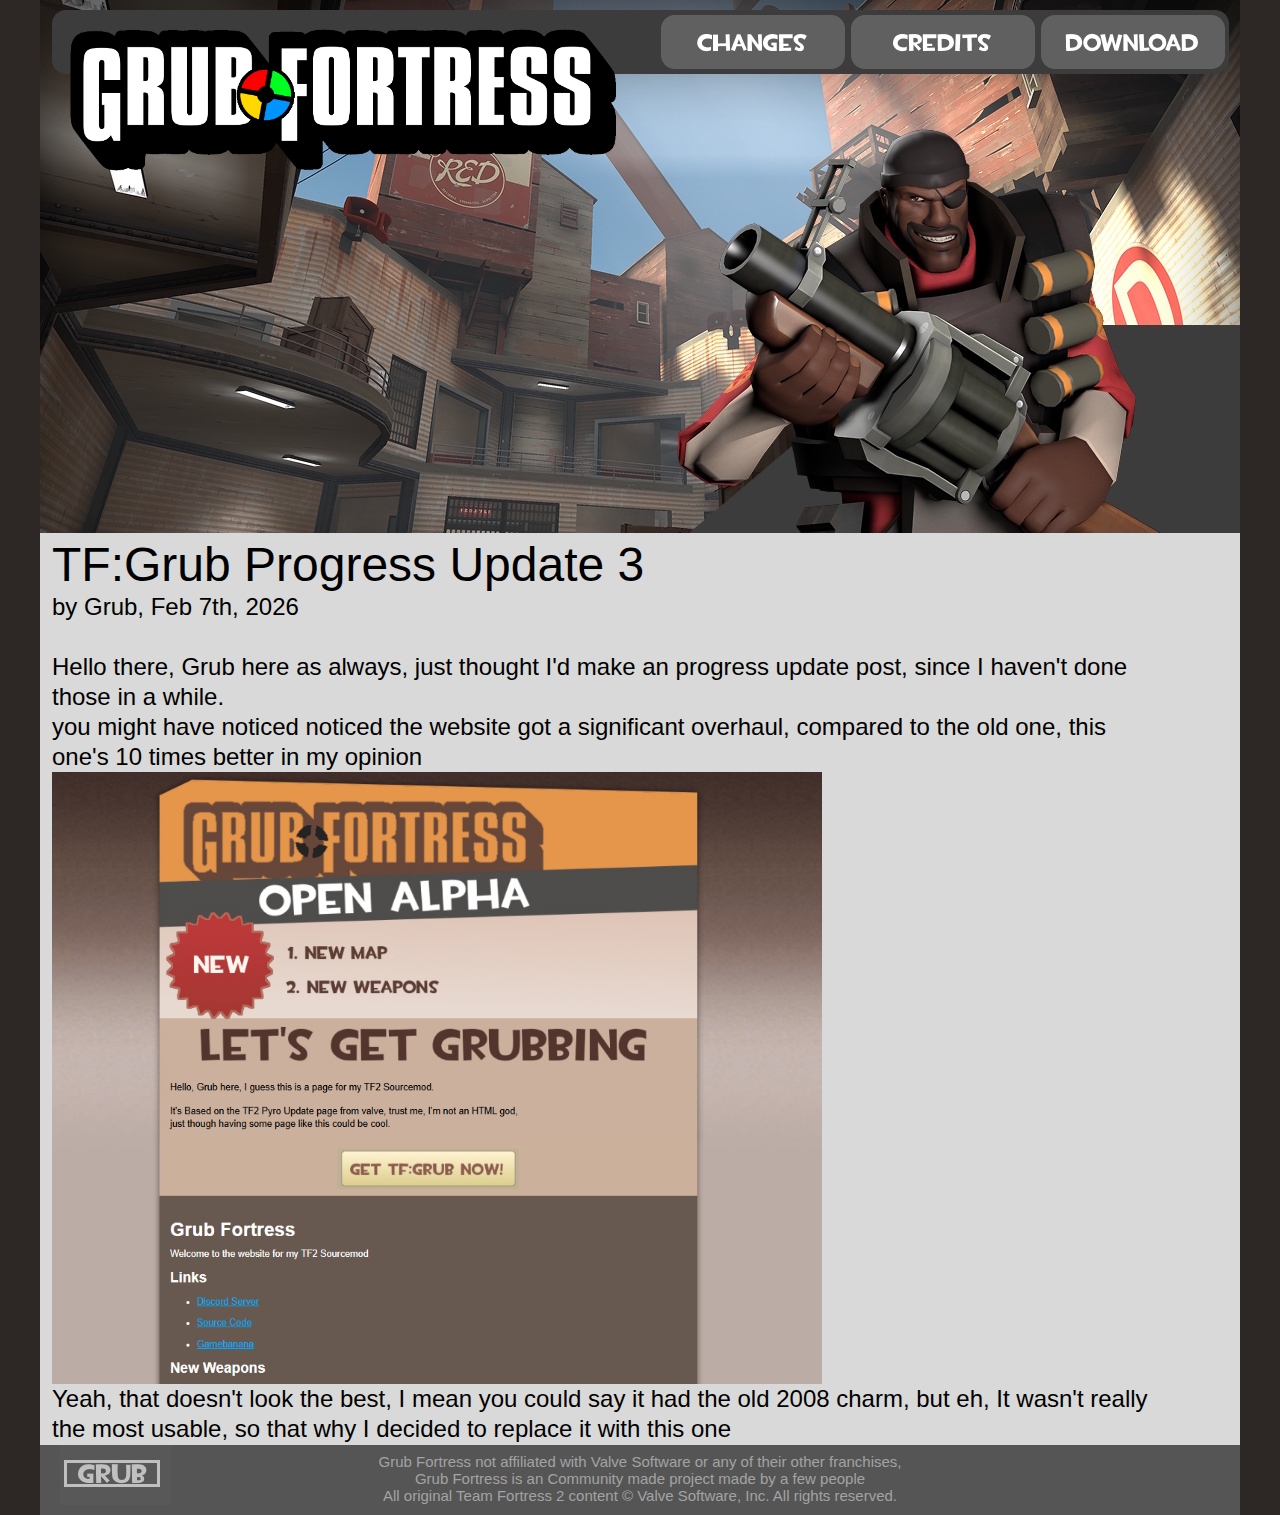
<file: posts-new_website.html>
<!DOCTYPE HTML PUBLIC "-//W3C//DTD HTML 4.01 Transitional//EN" "http://www.w3.org/TR/html4/loose.dtd">
<html>
<head>
<link rel="shortcut icon" href="https://www.teamfortress.com/images/favicon.ico" />
<title>Grub Fortress</title>
<link rel="stylesheet" type="text/css" href="main.css" />
<style type="text/css">
#pageContainer, #mainbody, body, html {
	min-height:100%;
}
</style>
<meta http-equiv="Content-Type" content="text/html; charset=utf-8">
</head>
<center>
	
	<div id="mainContainer">
	<div id="pageContainer">
		<div id="MainHeader">
			<a href="index.html" id="logoLink"><img src="images/logo.png" alt="Grub Fortress" id="logoImg"></a>
			<div id="navButtons">
				<a href="changes.html"><img src="images/btn_changes.png" alt="CHANGES" class="navButton"></a>
				<a href="credits.html"><img src="images/btn_credits.png" alt="CREDITS" class="navButton"></a>
				<a href="download.html"><img src="images/btn_download.png" alt="DOWNLOAD" class="navButton"></a>
			</div>
			<div id="MainText">
	<div id="MainText_Title">
		TF:Grub Progress Update 3
	</div>by Grub, Feb 7th, 2026<br><br>
        Hello there, Grub here as always, just thought I'd make an progress update post, since I haven't done those in a while.<br>
		you might have noticed noticed the website got a significant overhaul, compared to the old one, this one's 10 times better in my opinion
		<img src="images/post1/old-site.png" alt="Old Website" style="width:770px;"><br>
		Yeah, that doesn't look the best, I mean you could say it had the old 2008 charm, but eh, It wasn't really the most usable, so that why I decided to replace it with this one

		<div style="height:1px;"></div>
			</div>
		</div>
	<div id="footer">
		<div id="copyright">
			Grub Fortress not affiliated with Valve Software or any of their other franchises,<br />
		 	Grub Fortress is an Community made project made by a few people<br />
      All original Team Fortress 2 content © Valve Software, Inc. All rights reserved.
		</div>
	<div id="footerLogo"><img src="images/grub_logo.jpg" height="60" width="111" border="0"></div>
	</div>
  </div>
</div>
</div>
</center>		
</body>
</file>
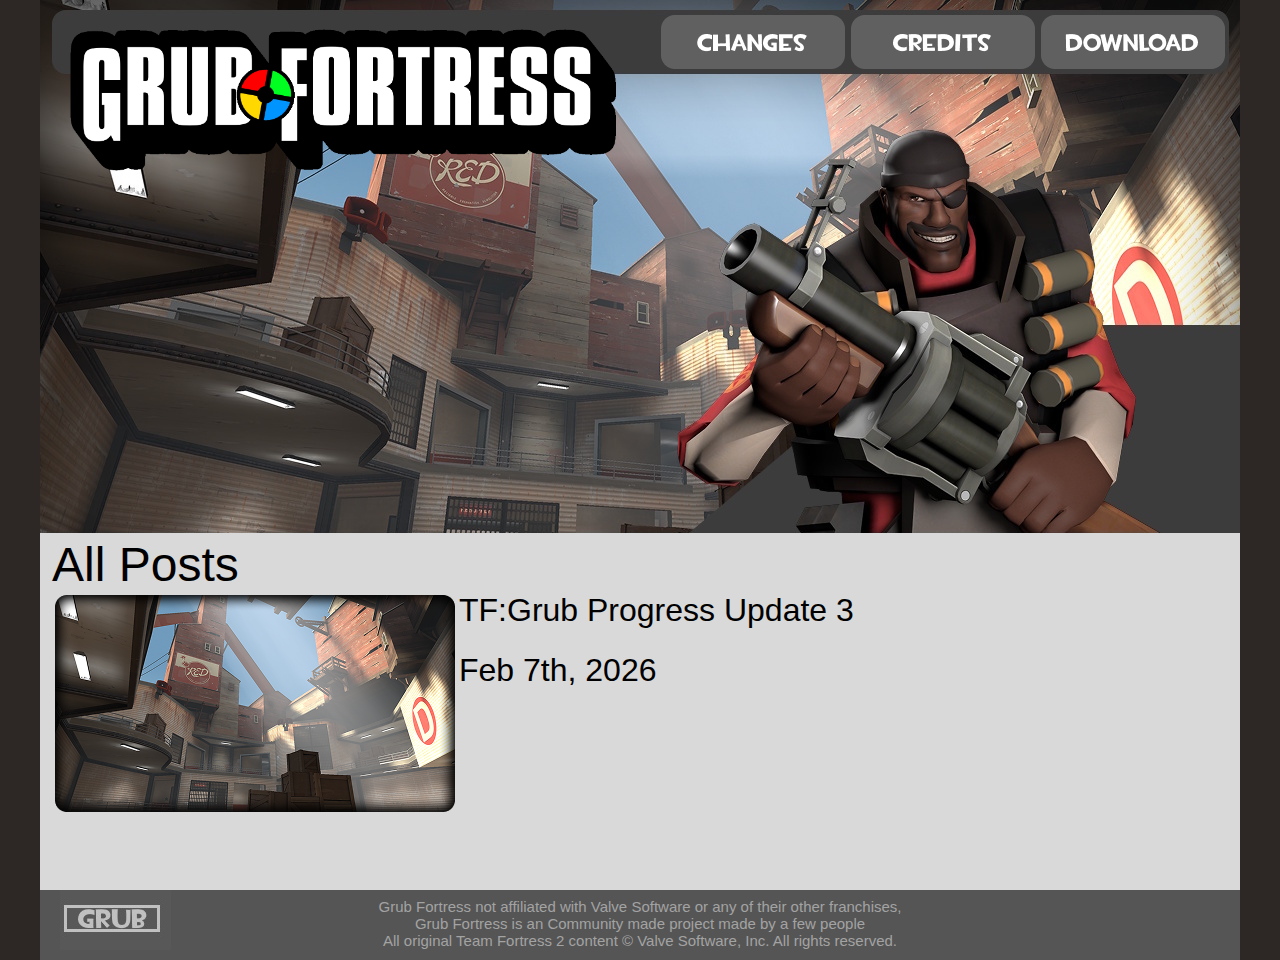
<file: posts.html>
<!DOCTYPE HTML PUBLIC "-//W3C//DTD HTML 4.01 Transitional//EN" "http://www.w3.org/TR/html4/loose.dtd">
<html>
<head>
<link rel="shortcut icon" href="https://www.teamfortress.com/images/favicon.ico" />
<title>Grub Fortress</title>
<link rel="stylesheet" type="text/css" href="main.css" />
<style type="text/css">
#pageContainer, #mainbody, body, html {
	min-height:100%;
}
</style>
<meta http-equiv="Content-Type" content="text/html; charset=utf-8">
</head>
<center>
	
	<div id="mainContainer">
	<div id="pageContainer">
		<div id="MainHeader">
			<a href="index.html" id="logoLink"><img src="images/logo.png" alt="Grub Fortress" id="logoImg"></a>
			<div id="navButtons">
				<a href="changes.html"><img src="images/btn_changes.png" alt="CHANGES" class="navButton"></a>
				<a href="credits.html"><img src="images/btn_credits.png" alt="CREDITS" class="navButton"></a>
				<a href="download.html"><img src="images/btn_download.png" alt="DOWNLOAD" class="navButton"></a>
			</div>
			<div id="MainText">
			<div id="MainText_Title">
        All Posts
      </div>
		<table>
			<tr>
				<td><a href="posts-new_website.html"><img src="images/post1.png" alt="post1"></a></td>
				<td valign="top" style="font-size:32px;">TF:Grub Progress Update 3<br><br>Feb 7th, 2026</td>
			</tr>
		</table>
		<div style="height:75px;"></div>
			</div>
		</div>
	<div id="footer">
		<div id="copyright">
			Grub Fortress not affiliated with Valve Software or any of their other franchises,<br />
		 	Grub Fortress is an Community made project made by a few people<br />
      All original Team Fortress 2 content © Valve Software, Inc. All rights reserved.
		</div>
	<div id="footerLogo"><img src="images/grub_logo.jpg" height="60" width="111" border="0"></div>
	</div>
  </div>
</div>
</div>
</center>		
</body>
</file>
<file: main.css>
/* CSS Document */

body {
	background-color:#3f2c28;
	padding:0;
	margin:0;
}

#mainContainer {
	background-repeat:repeat-x;
	background-color:#2D2825;
	padding:0;
	margin:0;
}

#pageContainer {
	width:1200px;
	text-align:left;
	font-family:Arial, Helvetica, sans-serif;
	font-size:14px;
	color:#000000;
	padding:0;
	margin:0;
	line-height:18px;
	position:relative;
}

#logoLink {
	position:absolute;
	top:0;
	left:0;
	z-index:5;
	cursor:pointer;
	display:block;
}

#logoImg {
	display:block;
	width: 616px;
	height: 201px;
}

#navButtons {
	position:absolute;
	top:15px;
	right:15px;
	display:flex;
	gap:6px;
	z-index:10;
}

.navButton {
	border:none;
	cursor:pointer;
	transition:none;
}

#Map_btn {
	position:absolute;
	top:707px;
	right:0px;
}


#MainHeader {
	background-image:url(images/header_TFGrub.jpg);
	background-repeat:no-repeat;
	background-color:#D9D9D9;
	width:1200px;
	margin:0;
	padding:0;
}

#ImportantNotice {
	background-color:#EBA370;
	width:1180px;
	margin:0;
	padding:0;
}

#MainText {
	width:1100px;
	padding-left:12px;
	font-size:24px;
	line-height:30px;
}

#MainTextStandalone {
	padding-top:590px;
	width:1100px;
	padding-left:12px;
	font-size:24px;
	line-height:30px;
}

#MainText_Title {
	padding-top:550px;
	padding-bottom:12px;
	width:1100px;
	font-size:48px;
	line-height:30px;
}

#MainText_TitleStandalone {
	padding-top:24px;
	padding-bottom:12px;
	width:1100px;
	font-size:48px;
	line-height:30px;
}

#screenshotsCarousel {
	display:flex;
	align-items:center;
	justify-content:center;
	gap:20px;
	padding:20px 0;
	width:1100px;
}

.screenshotImage {
	max-width:700px;
	max-height:500px;
	border:3px solid #333;
}

.carouselArrow {
	background-color:#444444;
	color:#ffffff;
	border:none;
	padding:15px 20px;
	font-size:32px;
	cursor:pointer;
	border-radius:5px;
	transition:background-color 0.3s ease;
}

.carouselArrow:hover {
	background-color:#666666;
}

a.textLink {
	text-decoration:none;
	color:#000000;
	font-weight:bold;
}

a.textLink:hover {
	color:#993333;
}

.desc {
	float:right;
	width:300px;
}

.bold {
	font-weight:bold;
}

#achievementDL {
	height:36px;
	background-image:url(https://www.teamfortress.com/pyro/images/achievement_dl_bg.jpg)	
}

#achievementDL a {
	font-weight:bold;
	color:#000000;
}

#achievementDL a:hover {
	color:#993333;
}

.achievementsEnd {
	margin:0;
	padding:0px;
}

#DLLeft {
	padding-top:2px;
	width:236px;
	text-align:right;
}

#DLRight {
	padding-top:10px;
	width:572px;
	float:right;
	text-align:left;
}

#prefooter {
	background-image:url(https://www.teamfortress.com/pyro/images/default_bg.jpg);
	background-repeat:repeat-y;
	height:70px;
	margin:0;
	padding:0;
	padding-top:10px;
	text-align:center;
}

#footer {
	background-image:url(images/footerBG.jpg);
	height:70px;
}

#footerLogo {
	padding-left:20px;
	width:111px;
}

#copyright {
	float:right;
	color:#a3a3a3;
	font-size:15px;
	text-align:center;
	width:660px;
	padding-right:270px;
	padding-top:8px;
	line-height:normal;
}
.sec_break {
	margin:0;
	padding:0;
}

#button {
	padding-top:96px;
	padding-left:16px;
}

code {
  font-family: "Courier New", monospace;
  background-color: #BF9070;
  color: #000000;
}
</file>
